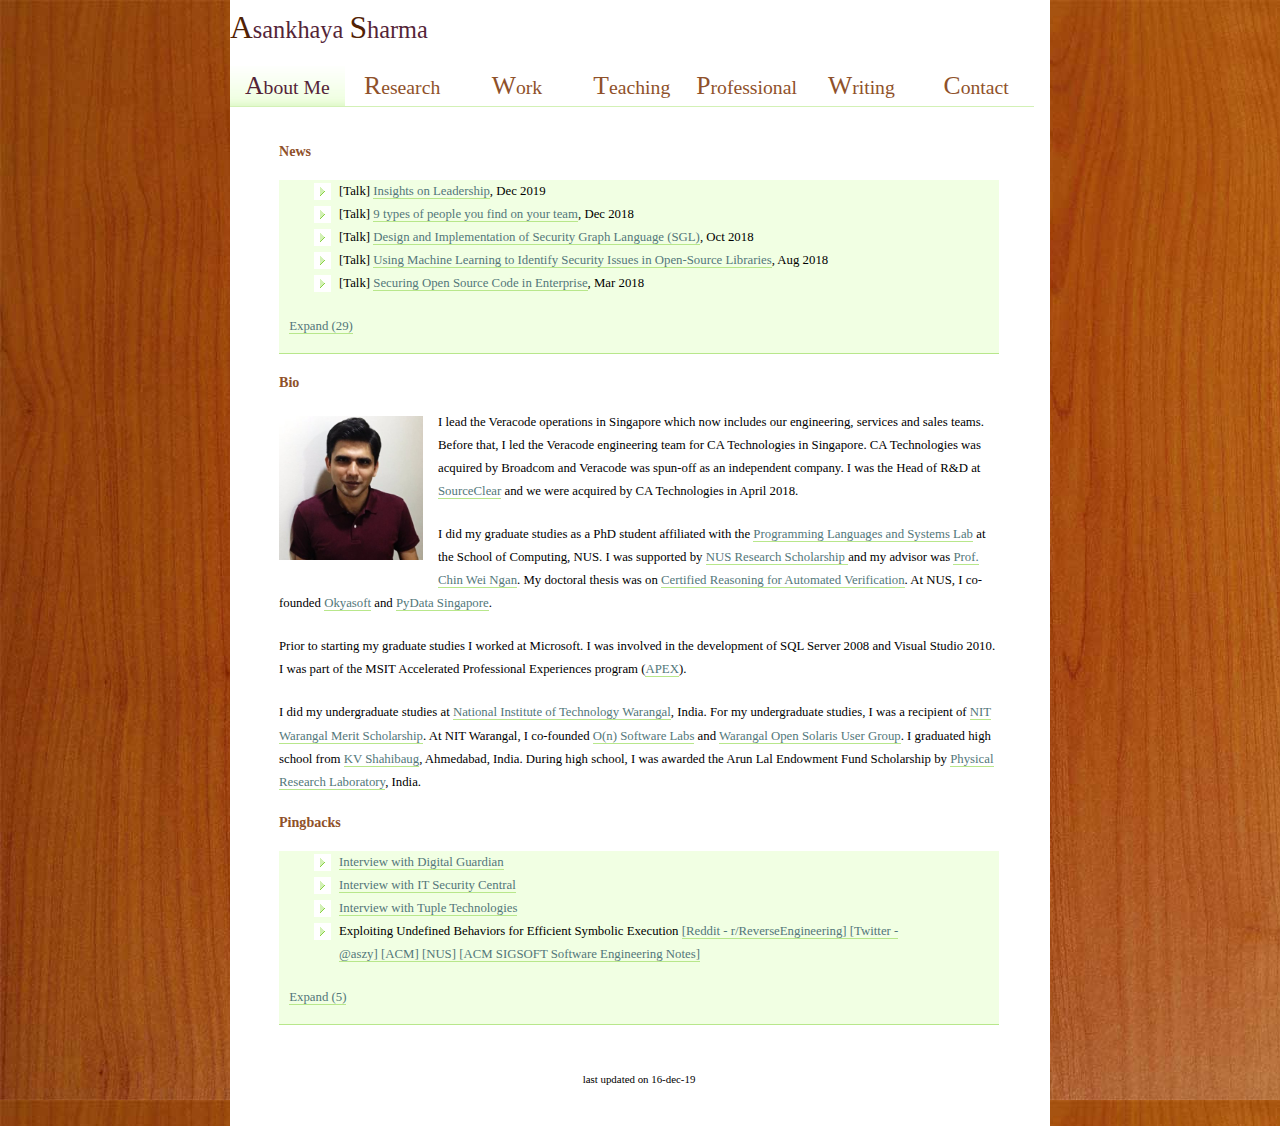
<file: index.html>
<!DOCTYPE html PUBLIC "-//W3C//DTD XHTML 1.0 Strict//EN" "http://www.w3.org/TR/xhtml1/DTD/xhtml1-strict.dtd">
<html xmlns="http://www.w3.org/1999/xhtml" xml:lang="en" lang="en">
<head>
<title>Asankhaya Sharma</title>
<meta http-equiv="content-type" content="application/xhtml+xml; charset=UTF-8" />
<link rel="stylesheet" type="text/css" href="css/html.css" media="screen, projection, tv " />
<link rel="stylesheet" type="text/css" href="css/layout.css" media="screen, projection, tv" />
<link rel="stylesheet" type="text/css" href="css/print.css" media="print" />
<script>
  (function(i,s,o,g,r,a,m){i['GoogleAnalyticsObject']=r;i[r]=i[r]||function(){
  (i[r].q=i[r].q||[]).push(arguments)},i[r].l=1*new Date();a=s.createElement(o),
  m=s.getElementsByTagName(o)[0];a.async=1;a.src=g;m.parentNode.insertBefore(a,m)
  })(window,document,'script','//www.google-analytics.com/analytics.js','ga');

  ga('create', 'UA-51929846-3', 'asankhaya.github.io');
  ga('require', 'displayfeatures');
  ga('send', 'pageview');

</script>
<script type="text/javascript" src="//ajax.googleapis.com/ajax/libs/jquery/3.4.1/jquery.min.js"></script>
<script type="text/javascript" src="js/hideMaxListItem-min.js"></script>
<script type="text/javascript">
	// Run function on both ULs and OLs
	$(document).ready(function() {  
		$('#content ul.first').hideMaxListItems({ 'max':5, 'speed':500, 'moreText':'Expand ([COUNT])', 'lessText': 'Collapse'});
		$('#content ul.Pingbacks').hideMaxListItems({ 'max':4, 'speed':500, 'moreText':'Expand ([COUNT])', 'lessText': 'Collapse'});
	});  
</script>

</head>
<body>

<!-- #wrapper: centers the content and sets the width -->
<div id="wrapper">
  <!-- #content: applies the white, dropshadow background -->
  <div id="content">
    <!-- #header: holds site title and subtitle -->
    <div id="header">
      <h1><span class="big darkBrown">A</span>sankhaya <span class="big darkBrown">S</span>harma</h1>
      <!--
      <h2><span class="highlight"><a href="http://www.comp.nus.edu.sg" target="_blank">Department of Computer Science</a>, <a href="http://www.nus.edu.sg" target="_blank">National University of Singapore</a></span></h2>
      -->
    </div>
    <!-- #menu: topbar menu of the site.  Use the helper classes .two, .three, .four and .five to set
                the widths for 2, 3, 4 and 5 item menus. -->
    <ul id="menu" class="seven">
	  <li><a href="index.html" class="here"><span class="big">A</span>bout Me</a></li>
      <li><a href="research.html"><span class="big">R</span>esearch</a></li>
      <li><a href="work.html"><span class="big">W</span>ork</a></li>
      <li><a href="teaching.html"><span class="big">T</span>eaching</a></li>
      <li><a href="professional.html"><span class="big">P</span>rofessional</a></li>
	  <li><a href="writing.html"><span class="big">W</span>riting</a></li>
	  <li><a href="contact.html"><span class="big">C</span>ontact</a></li>
    </ul>
    <!-- #page: holds all page content, as well as footer -->
    <div id="page">
	  <h3>News</h3>
	  <blockquote>
	  <ul class="first">
	  <li>[Talk] <a href="professional.html#LeadershipWorkshop">Insights on Leadership</a>, Dec 2019</li>	
	  <li>[Talk] <a href="professional.html#TF2">9 types of people you find on your team</a>, Dec 2018</li>	  
	  <li>[Talk] <a href="professional.html#SGL">Design and Implementation of Security Graph Language (SGL)</a>, Oct 2018</li>	  
          <li>[Talk] <a href="professional.html#HITB">Using Machine Learning to Identify Security Issues in Open-Source Libraries</a>, Aug 2018</li>	  
          <li>[Talk] <a href="professional.html#SCATalk">Securing Open Source Code in Enterprise</a>, Mar 2018</li>
	  <li>[Article] <a href="writing.html#ReasonML">Reason with OCaml</a>, Feb 2018</li>
	  <li>[Article] <a href="writing.html#MPT">Build a Portfolio of Cryptocurrencies using Modern Portfolio Theory</a>, Dec 2017</li>
	  <li>[Talk] <a href="professional.html#ConnectDots">Connecting the dots: Machine Learning for Vulnerability Discovery</a>, Feb 2017</li>
	  <li>[Talk] <a href="professional.html#Ransomware">Ransomware in Web Apps</a>, Dec 2016</li>		  
          <li>[Talk] <a href="professional.html#SecureSoft">Secure Software Development</a>, Mar 2016</li>
	  <li>[Talk] <a href="professional.html#DevSec">Developer-focused Software Security</a>, Feb 2016</li>
	  <li>[Paper] <a href="research.html#HIPComp">Specifying Compatible Sharing in Data Structures</a>, ICFEM 2015</li>	
	  <li>[Paper] <a href="research.html#CRwI">Certified Reasoning with Infinity</a>, FM 2015</li>
	  <li>[Award] <a href="research.html#ACMTop10">ACM SIGSOFT Top 10 Downloaded Articles</a>, Jan 2015</li>	  
	  <li>[Talk] <a href="professional.html#PyDataSG">Visualizing Symbolic Execution with Bokeh</a>, Jan 2015</li>
          <li>[Course] <a href="teaching.html#SEProject">Software Engineering Project I/II</a>, Fall 2014</li>
	  <li>[Award] <a href="research.html#ACMSRC">Bronze Medal at ACM Student Research Competition</a>, ICSE 2014</li>
	  <li>[Article] <a href="writing.html#Immutable">6 Benefits of Programming with Immutable Objects in Java</a>, 2014</li>
	  <li>[Article] <a href="writing.html#IDE">How do developers choose their IDE?</a>, 2014</li>
	  <li>[Grant] <a href="research.html#AzureGrant">Virtual Appliance for Software Verification Research</a>, Microsoft Research 2014</li>
          <li>[Paper] <a href="research.html#SLEEKDSL">Verified Subtyping with Traits and Mixins</a>, FSFMA 2014</li>
	  <li>[Course] <a href="teaching.html#HIPSLEEK">Automated Verification with HIP and SLEEK</a>, 2014</li>
	  <li>[Article] <a href="writing.html#TechnologyStack">How to choose the right Technology Stack for your Startup</a>, 2014</li>
	  <li>[Talk] <a href="professional.html#DSO">HIP/SLEEK : An Automated Verification and Specification Inference System</a>, 
	  DSO National Laboratories, 28 March, 2014</li>	 
	  <li>[Paper] <a href="research.html#EUB">Exploiting Undefined Behaviors for Efficient Symbolic Execution</a>, ICSE (ACM-SRC) 2014</li>  
	  <li>[Event] <a href="work.html#3DS"> 3 Day Startup Singapore</a>, 11 to 13 April, 2014</li>
	  <li>[Course] <a href="teaching.html#ProgrammingLanguageImplementation">Programming Language Implementation</a>, Spring 2014</li>
	  <li>[Poem] <a href="writing.html#LifeinDeath">Life in Death</a>, 2013</li>
	  <li>[Paper] <a href="research.html#HIPimm">HIPimm: Verifying Granular Immutability Guarantees</a>, PEPM 2014</li>	 
	  <li>[Paper] <a href="research.html#ARefinementCalculusforPromela">A Refinement Calculus for Promela</a>, ICECCS 2013</li>
	  <li>[Course] <a href="teaching.html#ProgrammingLanguageConcepts">Programming Language Concepts</a>, Fall 2013</li>
	  <li>[Article] <a href="writing.html#AirPollutioninNewDelhi">Air Pollution in New Delhi</a>, 2013</li>
	  <li>[Paper] <a href="research.html#ErrorCalculus">Towards Complete Specifications with an Error Calculus</a>, NFM 2013</li>
	  <li>[Poem] <a href="writing.html#demons">Sometimes I wrestle with my demons Sometimes we just snuggle</a>, 2013</li>
	  </ul>
	  </blockquote>
	  <h3>Bio</h3>
      <p><img src="img/photos/pic3.jpg" alt="Asankhaya Sharma" class="floatLeft" width="20%"/>
	      	I lead the Veracode operations in Singapore which now includes our engineering, services and sales teams. 
      	        Before that, I led the Veracode engineering team for CA Technologies in Singapore. CA Technologies was acquired by Broadcom and Veracode was spun-off as an independent company.
	        I was the Head of R&D at <a href="https://www.sourceclear.com" target="_blank">SourceClear</a> and we were acquired
	        by CA Technologies in April 2018.
	        
	    </p>
	    <p>
		I did my graduate studies as a PhD student affiliated with
		the <a href="http://www.comp.nus.edu.sg/labs/proglang/" target="_blank">
		Programming Languages and Systems Lab</a> at the School of Computing, NUS.
		I was supported by <a href="http://www.nus.edu.sg/admissions/graduate-studies/scholarships-nrs2.php" target="_blank">
		NUS Research Scholarship </a>
		and my advisor was <a href="http://www.comp.nus.edu.sg/~chinwn/" target="_blank">Prof. Chin Wei Ngan</a>.
		My doctoral thesis was on <a href="research.html#CRAV">Certified Reasoning for Automated Verification</a>.
		At NUS, I co-founded <a href="http://okyasoft.com" target="_blank">Okyasoft</a> and 
		<a href="https://twitter.com/pydatasg" target="_blank">PyData Singapore</a>.
	  </p>
	  <p>
	  Prior to starting my graduate studies I worked at Microsoft. I was involved in
	  the development of SQL Server 2008 and Visual Studio 2010. I was part of the
	  MSIT Accelerated Professional Experiences program (<a href="http://blogs.msdn.com/b/apex/about.aspx"
	  target="_blank">APEX</a>).
	  </p>
	  <p>
	  I did my undergraduate studies at <a href="http://www.nitw.ac.in/" target="_blank">
	  National Institute of Technology Warangal</a>, India. For my undergraduate studies, I was a recipient of
	  <a href="http://www.nitw.ac.in/nitw/index.php/academics/scholarship" target="_blank">
	  NIT Warangal Merit Scholarship</a>. At NIT Warangal, I 
	  co-founded <a href="https://sites.google.com/site/onsoftlabs/" target="_blank"> O(n) Software Labs</a>
	  and <a href="https://groups.google.com/forum/?fromgroups&hl=en#!forum/opensolarisindia" target="_blank">
	  Warangal Open Solaris User Group</a>.
	I graduated high school from <a href="http://www.kvshahibaug.org" target="_blank">
	KV Shahibaug</a>, Ahmedabad, India. During high school, I was awarded the Arun Lal Endowment Fund Scholarship by
	<a href="http://www.prl.res.in/" target="_blank">Physical Research Laboratory</a>, India.
	</p>
	<h3>Pingbacks</h3>
	  <blockquote>
	  <ul class="Pingbacks"> 
	 <li>
	  	<a href="https://digitalguardian.com/blog/infosec-experts-top-3-free-security-tools" target="_blank">
	  	Interview with Digital Guardian
	  	</a>
	  </li>	
 	  <li>
	  	<a href="https://itsecuritycentral.teramind.co/2017/10/25/cyber-security-in-5-years-the-top-experts-speak/" target="_blank">
	  	Interview with IT Security Central
	  	</a>
	  </li>		  
	  <li>
	  	<a href="https://tupletech.wordpress.com/2016/07/27/talk-big-with-tuple/" target="_blank">
	  	Interview with Tuple Technologies
	  	</a>
	  </li>
	  <li>Exploiting Undefined Behaviors for Efficient Symbolic Execution
	  	<a href="http://www.reddit.com/r/ReverseEngineering/comments/2nteph/exploiting_undefined_behaviors_for_efficient/" target="_blank">
	  		[Reddit - r/ReverseEngineering]
	  	</a>
	  	<a href="https://twitter.com/aszy/status/477018927151988736" target="_blank">
	  		[Twitter - @aszy]
	  	</a>
	  	<a href="http://src.acm.org/winners.html" target="_blank">
	  		[ACM]
	  	</a>
	  	<a href="https://web.archive.org/web/20160112091737/http://www.comp.nus.edu.sg/news/2014ACMSRC.html" target="_blank">
	  		[NUS]
	  	</a>
	  	<a href="http://portalparts.acm.org/2700000/2693208/fm/frontmatter.pdf" target="_blank">
	  		[ACM SIGSOFT Software Engineering Notes]
	  	</a>
	  </li>
	  <li>Science Virtual Machines for Research
          <a href="http://web.archive.org/web/20140703222818/http://research.microsoft.com/en-us/projects/azure/projects.aspx#VM" target="_blank">
	   [Microsoft Research]</a>
	  <a href="http://blogs.msdn.com/b/azure_4_research/archive/2014/05/08/announcing-47-new-azure-research-awards.aspx" target="_blank">
	   [Microsoft Azure for Research Blog]</a></li>
	  <li>Cardiac Pacemaker Model
	  <a href="http://www.albertolluch.com/research/promelamodels" target="_blank">
	   [Promela Database - Alberto Lluch]</a></li>
	  <li>An Empirical Study of Path Feasibility Queries
	  <a href="http://www.reddit.com/r/ReverseEngineering/comments/1pvtq5/an_empirical_study_of_path_feasibility_queries/" target="_blank">
	  [Reddit - r/ReverseEngineering]</a></li>
	  <li>Building Extensible Parsers With Camlp4<a href="http://www.reddit.com/r/ocaml/comments/1gx71p/building_extensible_parsers_with_camlp4/" target="_blank">	
	  [Reddit - r/ocaml]</a></li>
	  <li>PRISM: Platform for Remote Sensing using Smartphones<a href="http://blog.sina.com.cn/s/blog_6d9744cf0100mdik.html" target="_blank">
	  [Blog - Andy's Notebook]</a></li>
	  </ul>
	  </blockquote>
	<!-- .footer: the site footer text, links and whatever else -->
      <p class="footer"> last updated on 16-dec-19
	  </p>
    </div>
  </div>
</div>
</body>
</html>
</file>
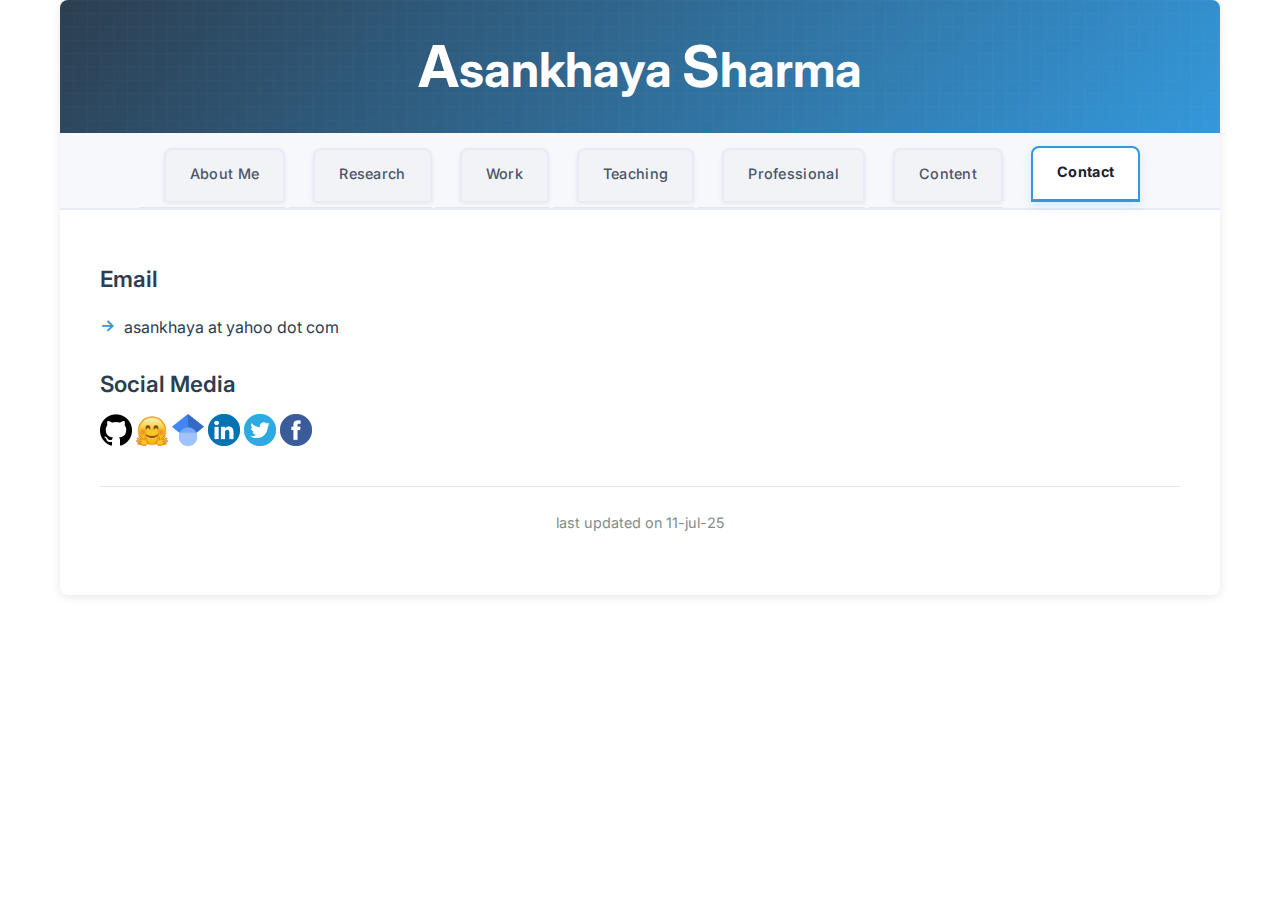
<file: contact.html>
<!DOCTYPE html>
<html lang="en">
<head>
<meta charset="UTF-8">
<meta name="viewport" content="width=device-width, initial-scale=1.0">
<title>Asankhaya Sharma</title>
<link rel="preconnect" href="https://fonts.googleapis.com">
<link rel="preconnect" href="https://fonts.gstatic.com" crossorigin>
<link href="https://fonts.googleapis.com/css2?family=Inter:wght@300;400;500;600;700&display=swap" rel="stylesheet">
<link rel="stylesheet" type="text/css" href="css/modern.css" media="screen" />
<link rel="stylesheet" type="text/css" href="css/print.css" media="print" />
<script>
  (function(i,s,o,g,r,a,m){i['GoogleAnalyticsObject']=r;i[r]=i[r]||function(){
  (i[r].q=i[r].q||[]).push(arguments)},i[r].l=1*new Date();a=s.createElement(o),
  m=s.getElementsByTagName(o)[0];a.async=1;a.src=g;m.parentNode.insertBefore(a,m)
  })(window,document,'script','https://www.google-analytics.com/analytics.js','ga');

  ga('create', 'UA-51929846-3', 'asankhaya.github.io');
  ga('require', 'displayfeatures');  
  ga('send', 'pageview');

</script>
</head>
<body>
<!-- #wrapper: centers the content and sets the width -->
<div id="wrapper">
  <!-- #content: applies the white, dropshadow background -->
  <div id="content">
    <!-- #header: holds site title and subtitle -->
    <div id="header">
      <h1><span class="big darkBrown">A</span>sankhaya <span class="big darkBrown">S</span>harma</h1>
      <!--
      <h2><span class="highlight"><a href="http://www.comp.nus.edu.sg" target="_blank">Department of Computer Science</a>, <a href="http://www.nus.edu.sg" target="_blank">National University of Singapore</a></span></h2>
      -->
    </div>
    <!-- #menu: topbar menu of the site.  Use the helper classes .two, .three, .four and .five to set
                the widths for 2, 3, 4 and 5 item menus. -->
    <ul id="menu" class="seven">
	  <li><a href="index.html">About Me</a></li>
      <li><a href="research.html">Research</a></li>
      <li><a href="work.html">Work</a></li>
      <li><a href="teaching.html">Teaching</a></li>
      <li><a href="professional.html">Professional</a></li>
      <li><a href="content.html">Content</a></li>
	  <li><a href="contact.html" class="here">Contact</a></li>
    </ul>
    <!-- #page: holds all page content, as well as footer -->
    <main id="page">
	<h3>Email</h3>
	<ul>
	<li>asankhaya at yahoo dot com</li> 
	</ul>
  <!--
	<h3>Snail Mail</h3>
	<ul><li>#02-14, COM2, Computing 1, 13 Computing Drive, Singapore - 117417</li></ul>
  -->
	<h3>Social Media</h3>
	<p>
	<a href="https://github.com/codelion" target="_blank"><img src="img/github-logo.png" width="32px" height="32px" /></a>
	<a href="https://huggingface.co/codelion" target="_blank"><img src="img/huggingface.jpg" width="32px" height="32px" /></a>
	<a href="https://scholar.google.com/citations?user=FnD5B1QAAAAJ" target="_blank"><img src="img/googlescholar.png" width="32px" height="32px" /></a>
        <a href="https://www.linkedin.com/in/asankhaya/" target="_blank"><img src="img/linkedin.png" width="32px" height="32px" /></a>
	<a href="https://twitter.com/asankhaya" target="_blank"><img src="img/twitter.png" width="32px" height="32px" /></a>
	<a href="http://fb.me/asankhaya" target="_blank"><img src="img/facebook500.png" width="32px" height="32px" /></a>
	<!--
	<a href="https://plus.google.com/101666561039983628669" target="_blank"><img src="img/googleplus.png" width="32px" height="32px" /></a>
	-->
	</p>
	<!-- .footer: the site footer text, links and whatever else -->
      <footer>
        <p class="footer">last updated on 11-jul-25</p>
      </footer>
    </main>
  </div>
</div>
</body>
</html>
</file>
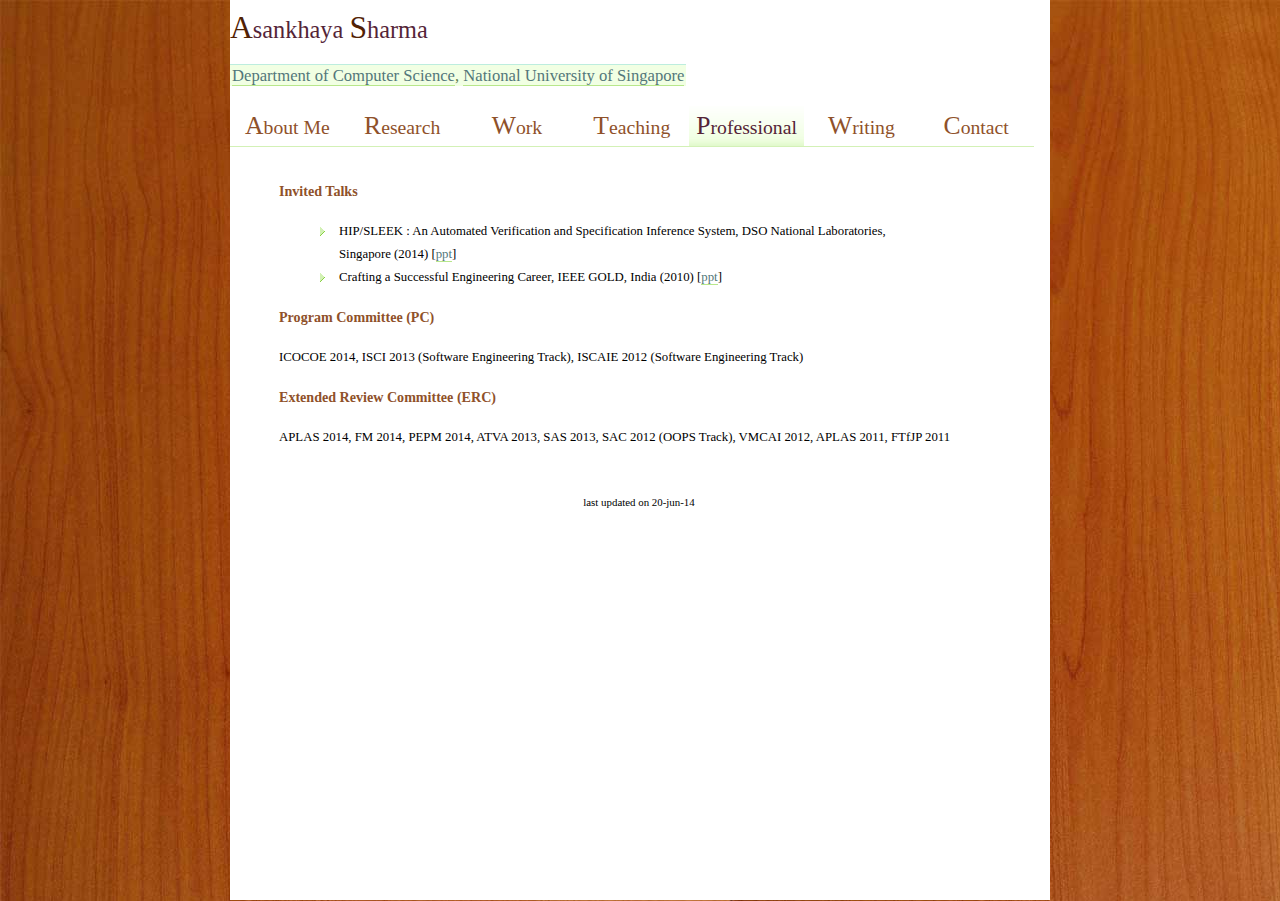
<file: professional.html>
<!DOCTYPE html PUBLIC "-//W3C//DTD XHTML 1.0 Strict//EN" "http://www.w3.org/TR/xhtml1/DTD/xhtml1-strict.dtd">
<html xmlns="http://www.w3.org/1999/xhtml" xml:lang="en" lang="en">
<head>
<title>Asankhaya Sharma</title>
<meta http-equiv="content-type" content="application/xhtml+xml; charset=UTF-8" />
<link rel="stylesheet" type="text/css" href="css/html.css" media="screen, projection, tv " />
<link rel="stylesheet" type="text/css" href="css/layout.css" media="screen, projection, tv" />
<link rel="stylesheet" type="text/css" href="css/print.css" media="print" />
<script>
  (function(i,s,o,g,r,a,m){i['GoogleAnalyticsObject']=r;i[r]=i[r]||function(){
  (i[r].q=i[r].q||[]).push(arguments)},i[r].l=1*new Date();a=s.createElement(o),
  m=s.getElementsByTagName(o)[0];a.async=1;a.src=g;m.parentNode.insertBefore(a,m)
  })(window,document,'script','//www.google-analytics.com/analytics.js','ga');

  ga('create', 'UA-51929846-3', 'asankhaya.github.io');
  ga('require', 'displayfeatures');  
  ga('send', 'pageview');

</script>
</head>
<body>
<!-- #wrapper: centers the content and sets the width -->
<div id="wrapper">
  <!-- #content: applies the white, dropshadow background -->
  <div id="content">
    <!-- #header: holds site title and subtitle -->
    <div id="header">
      <h1><span class="big darkBrown">A</span>sankhaya <span class="big darkBrown">S</span>harma</h1>
      <h2><span class="highlight"><a href="http://www.comp.nus.edu.sg" target="_blank">Department of Computer Science</a>, <a href="http://www.nus.edu.sg" target="_blank">National University of Singapore</a></span></h2>
    </div>
    <!-- #menu: topbar menu of the site.  Use the helper classes .two, .three, .four and .five to set
                the widths for 2, 3, 4 and 5 item menus. -->
    <ul id="menu" class="seven">
	  <li><a href="index.html"><span class="big">A</span>bout Me</a></li>
      <li><a href="research.html"><span class="big">R</span>esearch</a></li>
      <li><a href="work.html"><span class="big">W</span>ork</a></li>
      <li><a href="teaching.html"><span class="big">T</span>eaching</a></li>
      <li><a href="professional.html" class="here"><span class="big">P</span>rofessional</a></li>
	  <li><a href="writing.html"><span class="big">W</span>riting</a></li>
	  <li><a href="contact.html"><span class="big">C</span>ontact</a></li>
    </ul>
    <!-- #page: holds all page content, as well as footer -->
    <div id="page">
    <h3>Invited Talks</h3>
	<ul>
	<li>
		HIP/SLEEK : An Automated Verification and Specification Inference System, DSO National Laboratories, Singapore (2014)
		[<a href="ppt/HIPSLEEK.ppt" name="DSO">ppt</a>]
	</li>
	<li>
		Crafting a Successful Engineering Career, IEEE GOLD, India (2010)
		[<a href="ppt/CraftingaSuccessfulEngineeringCareer.ppt">ppt</a>]
	</li>
	</ul>
	<h3>Program Committee (PC)</h3>
	<p>
	ICOCOE 2014, ISCI 2013 (Software Engineering Track), ISCAIE 2012 (Software Engineering Track)
	</p>
	<h3>Extended Review Committee (ERC)</h3>
	<p>
	APLAS 2014, FM 2014, PEPM 2014, ATVA 2013, SAS 2013, SAC 2012 (OOPS Track), VMCAI 2012, APLAS 2011, FTfJP 2011
	</p>
	<!-- .footer: the site footer text, links and whatever else -->
      <p class="footer"> last updated on 20-jun-14
	  </p>
    </div>
  </div>
</div>
</body>
</html>
</file>
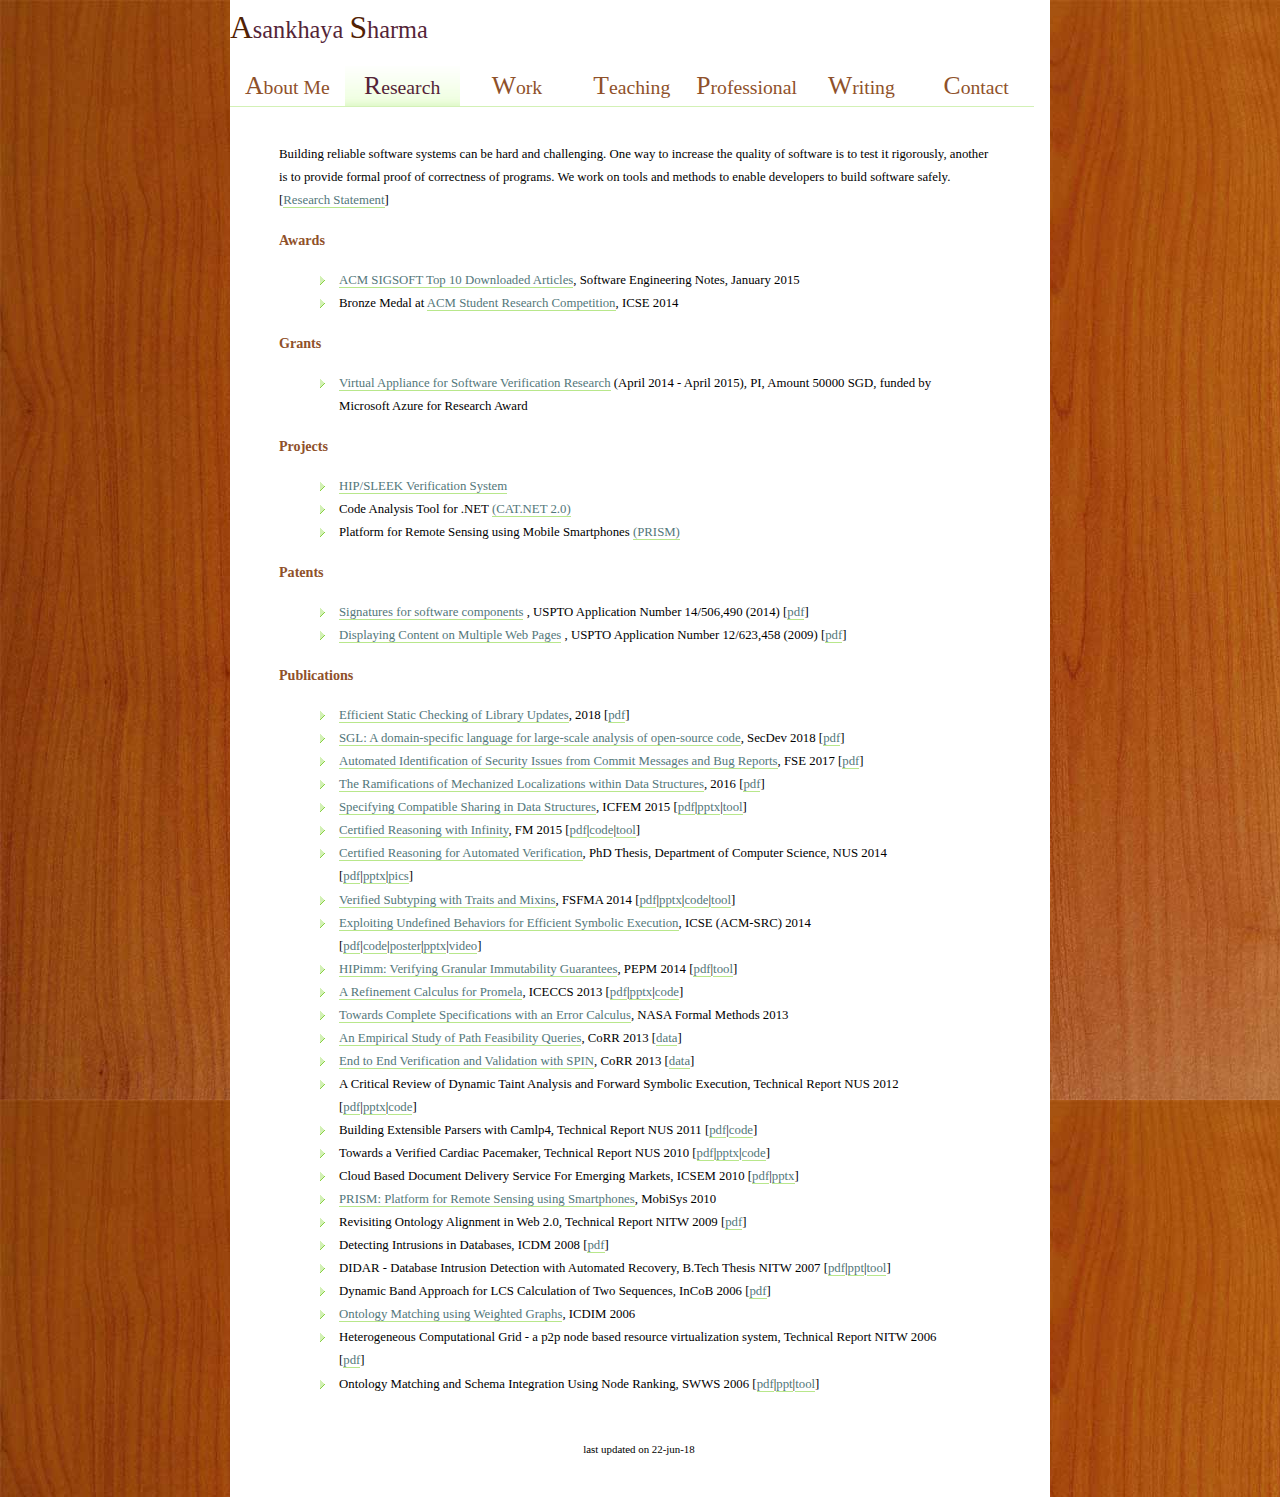
<file: research.html>
<!DOCTYPE html PUBLIC "-//W3C//DTD XHTML 1.0 Strict//EN" "http://www.w3.org/TR/xhtml1/DTD/xhtml1-strict.dtd">
<html xmlns="http://www.w3.org/1999/xhtml" xml:lang="en" lang="en">
<head>
<title>Asankhaya Sharma</title>
<meta http-equiv="content-type" content="application/xhtml+xml; charset=UTF-8" />
<link rel="stylesheet" type="text/css" href="css/html.css" media="screen, projection, tv " />
<link rel="stylesheet" type="text/css" href="css/layout.css" media="screen, projection, tv" />
<link rel="stylesheet" type="text/css" href="css/print.css" media="print" />
<script>
  (function(i,s,o,g,r,a,m){i['GoogleAnalyticsObject']=r;i[r]=i[r]||function(){
  (i[r].q=i[r].q||[]).push(arguments)},i[r].l=1*new Date();a=s.createElement(o),
  m=s.getElementsByTagName(o)[0];a.async=1;a.src=g;m.parentNode.insertBefore(a,m)
  })(window,document,'script','//www.google-analytics.com/analytics.js','ga');

  ga('create', 'UA-51929846-3', 'asankhaya.github.io');
  ga('require', 'displayfeatures');  
  ga('send', 'pageview');

</script>
</head>
<body>
<!-- #wrapper: centers the content and sets the width -->
<div id="wrapper">
  <!-- #content: applies the white, dropshadow background -->
  <div id="content">
    <!-- #header: holds site title and subtitle -->
    <div id="header">
      <h1><span class="big darkBrown">A</span>sankhaya <span class="big darkBrown">S</span>harma</h1>
      <!--
      <h2><span class="highlight"><a href="http://www.comp.nus.edu.sg" target="_blank">Department of Computer Science</a>, <a href="http://www.nus.edu.sg" target="_blank">National University of Singapore</a></span></h2>
      -->
    </div>
    <!-- #menu: topbar menu of the site.  Use the helper classes .two, .three, .four and .five to set
                the widths for 2, 3, 4 and 5 item menus. -->
    <ul id="menu" class="seven">
	  <li><a href="index.html"><span class="big">A</span>bout Me</a></li>
      <li><a href="research.html" class="here"><span class="big">R</span>esearch</a></li>
      <li><a href="work.html"><span class="big">W</span>ork</a></li>
      <li><a href="teaching.html"><span class="big">T</span>eaching</a></li>
      <li><a href="professional.html"><span class="big">P</span>rofessional</a></li>
	  <li><a href="writing.html"><span class="big">W</span>riting</a></li>
	  <li><a href="contact.html"><span class="big">C</span>ontact</a></li>
    </ul>
    <!-- #page: holds all page content, as well as footer -->
    <div id="page">
      <p>
	  Building reliable software systems can be hard and challenging. One way to increase
	  the quality of software is to test it rigorously, another is to provide formal proof
	  of correctness of programs. We work on tools and methods to enable developers to build software safely.
	  [<a href="pdf/Research-Statement.pdf">Research Statement</a>]
	  </p>
	<h3>Awards</h3>
	<ul>
	<li><a href="http://portalparts.acm.org/2700000/2693208/fm/frontmatter.pdf" target="_blank" name="ACMTop10">ACM SIGSOFT Top 10 Downloaded Articles</a>, Software Engineering Notes, January 2015</li>
        <li>Bronze Medal at <a href="http://src.acm.org/" target="_blank" name="ACMSRC">ACM Student Research Competition</a>, ICSE 2014</li>
        </ul>
	  <h3>Grants</h3>
	  <ul>
        <li><a href="http://blogs.msdn.com/b/azure_4_research/archive/2014/05/08/announcing-47-new-azure-research-awards.aspx" target="_blank" name="AzureGrant">Virtual Appliance for Software Verification Research</a> (April 2014 - April 2015), PI, Amount 50000 SGD, funded by Microsoft Azure for Research Award</li>
      </ul>
	  <h3>Projects</h3>
	  <ul>
        <li><a href="http://loris-5.d2.comp.nus.edu.sg/~project/hip/index.html" target="_blank">
		HIP/SLEEK Verification System</a></li>
        <li>Code Analysis Tool for .NET <a href="http://channel9.msdn.com/Blogs/Jossie/Using-the-Code-Analysis-Tool-CATNET-20-to-Identify-Security-Vulnerabilities" target="_blank">
		(CAT.NET 2.0)</a></li>
		<li>Platform for Remote Sensing using Mobile Smartphones
		<a href="http://research.microsoft.com/apps/pubs/default.aspx?id=131575" target="_blank">(PRISM)</a></li>
		<!--<li>Database Intrusion Detection with Automated Recovery
		<a href="http://download.cnet.com/DIDAR-Demo/3000-2653_4-10690257.html" target="_blank">(DIDAR)</a></li>-->
      </ul>
	  <h3>Patents</h3>
	  <ul>
	  <li><a href="https://www.google.com.sg/patents/US20160098563" target="_blank">Signatures for software components</a>
		  , USPTO Application Number 14/506,490 (2014) [<a href="pdf/US20160098563A1.pdf">pdf</a>]</li>
		  
	  <li><a href="http://www.google.com/patents/US20110126113" target="_blank">Displaying Content on Multiple Web Pages</a>
	  , USPTO Application Number 12/623,458 (2009) [<a href="pdf/US20110126113.pdf">pdf</a>] </li>
	  </ul>
	  <h3>Publications</h3>
	  <ul>
		<li>
	  	<a href="" target="_blank" name"UpdateAdvisor">
	  	Efficient Static Checking of Library Updates</a>, 2018
	  	[<a href="pdf/efficient-static-checking-of-library-updates.pdf">pdf</a>]
	  	</li>
		<li>
	  	<a href="" target="_blank" name"SGL">
	  	SGL: A domain-specific language for large-scale analysis of open-source code</a>, SecDev 2018
	  	[<a href="pdf/Security-Graph-Language.pdf">pdf</a>]
	  	</li>
		<li>
	  	<a href="http://dl.acm.org/citation.cfm?id=3117771" target="_blank" name"AutoIdentification">
	  	Automated Identification of Security Issues from Commit Messages and Bug Reports</a>, FSE 2017
	  	[<a href="pdf/automated-identification-of-security-issues-from-commit-messages-and-bug-reports.pdf">pdf</a>]
	  	</li>
	  	<li>
	  	<a href="" target="_blank" name"CeritifiedRamifications">
	  	The Ramifications of Mechanized Localizations within Data Structures</a>, 2016
	  	[<a href="pdf/Ramifications of Mechanized Localizations.pdf">pdf</a>]
	  	</li>
	  	<li>
		<a href="http://dx.doi.org/10.1007/978-3-319-25423-4_23" target="_blank" name="HIPComp">Specifying Compatible Sharing in Data Structures</a>, ICFEM 2015
		[<a href="pdf/Specifying-Compatible-Sharing-in-Data-Structures.pdf">pdf</a>|<a href="ppt/Specifying-Compatible-Sharing-in-Data-Structures.pptx">pptx</a>|<a href="http://loris-5.d2.comp.nus.edu.sg/~project/HIPComp/" target="_blank">tool</a>]
		</li>
	  	<li>
		<a href="http://dx.doi.org/10.1007/978-3-319-19249-9_31" target="_blank" name="CRwI">Certified Reasoning with Infinity</a>, FM 2015
		[<a href="pdf/Certified_Reasoning_with_Infinity.pdf">pdf</a>|<a href="http://loris-5.d2.comp.nus.edu.sg/~project/SLPAInf/coq/inf-coq.tar.gz" target="_blank">code</a>|<a href="http://loris-5.d2.comp.nus.edu.sg/~project/SLPAInf/" target="_blank">tool</a>]
		</li>
	    	<li>
		<a href="http://scholarbank.nus.edu.sg/handle/10635/119821" target="_blank" name="CRAV">Certified Reasoning for Automated Verification</a>, PhD Thesis, Department of Computer Science, NUS 2014
		[<a href="pdf/Certified_Reasoning_for_Automated_Verification.pdf">pdf</a>|<a href="ppt/Certified_Reasoning_for_Automated_Verification.pptx">pptx</a>|<a href="https://goo.gl/photos/zbDKrTLYgj75bMEo6" target="_blank">pics</a>]
		</li>
	   	<li>
		<a href="http://dx.doi.org/10.4204/EPTCS.156.8" target="_blank" name="SLEEKDSL">Verified Subtyping with Traits and Mixins</a>, FSFMA 2014
		[<a href="pdf/Verified_Subtyping_with_Traits_and_Mixins.pdf">pdf</a>|<a href="ppt/Verified_Subtyping_with_Traits_and_Mixins.pptx">pptx</a>|<a href="http://loris-5.d2.comp.nus.edu.sg/~project/SLEEKDSL/SLEEKDSL.tar.gz" target="_blank">code</a>|<a href="http://loris-5.d2.comp.nus.edu.sg/~project/SLEEKDSL/" target="_blank">tool</a>]
		</li>
	  	<li>
		<a href="http://doi.acm.org/10.1145/2591062.2594450" target="_blank" name="EUB">Exploiting Undefined Behaviors for Efficient Symbolic Execution</a>, ICSE (ACM-SRC) 2014
		[<a href="pdf/Exploiting_Undefined_Behaviors_for_Efficient_Symbolic_Execution.pdf">pdf</a>|<a href="https://github.com/codelion/pa.llvm/tree/master/CVA" target="_blank">code</a>|<a href="pdf/Poster.pdf">poster</a>|<a href="ppt/EfficientSymbolicExecution.pptx">pptx</a>|<a href="https://www.youtube.com/watch?v=kTjE0YaNJfE" target="_blank">video</a>]
		</li>
	  	<li>
		<a href="http://doi.acm.org/10.1145/2543728.2543743" target="_blank" name="HIPimm">HIPimm: Verifying Granular Immutability Guarantees</a>, PEPM 2014
		[<a href="pdf/HIPimm.pdf">pdf</a>|<a href="http://loris-7.ddns.comp.nus.edu.sg/~project/HIPimm/" target="_blank">tool</a>]
		</li>
	  	<li>
		<a href="http://dx.doi.org/10.1109/ICECCS.2013.20" target="_blank" name="ARefinementCalculusforPromela">A Refinement Calculus for Promela</a>, ICECCS 2013
		[<a href="pdf/A_Refinement_Calculus_for_Promela.pdf">pdf</a>|<a href="ppt/A_Refinement_Calculus_for_Promela.pptx">pptx</a>|<a href="https://github.com/codelion/SpinR" target="_blank">code</a>]
		</li>
	  	<li>
		<a href="http://dx.doi.org/10.1007/978-3-642-38088-4_20" name="ErrorCalculus" target="_blank">Towards Complete Specifications with an Error Calculus</a>, NASA Formal Methods 2013 
		</li>
		<li>
		<a href="http://arxiv.org/abs/1302.4798" name="An_Empirical_Study_of_Path_Feasibility_Queries" target="_blank">An Empirical Study of Path Feasibility Queries</a>, CoRR 2013
		[<a href="https://github.com/codelion/pathgrind/tree/master/testcase" target="_blank">data</a>]		
		</li>
		<li>
		<a href="http://arxiv.org/abs/1302.4796" name="End_to_End_Verification_and_Validation_with_SPIN" target="_blank">End to End Verification and Validation with SPIN</a>, CoRR 2013 
		[<a href="https://github.com/codelion/SpinR/tree/master/testcases" target="_blank">data</a>]		
		</li>
		<li>
		A Critical Review of Dynamic Taint Analysis and Forward Symbolic Execution, Technical Report NUS 2012
		[<a href="pdf/ACriticalReviewofDynamicTaintAnalysisandForwardSymbolicExecution.pdf">pdf</a>|<a href="ppt/taintreview.pptx">pptx</a>|<a href="https://github.com/codelion/pathgrind" target="_blank">code</a>]
		</li>
		<li>
		Building Extensible Parsers with Camlp4, Technical Report NUS 2011
		[<a href="pdf/BuildingExtensibleParserswithCamlp4.pdf">pdf</a>|<a href="https://bitbucket.org/asankhaya/higher-order-spec-parser" target="_blank">code</a>]
		</li>
		<li>
		Towards a Verified Cardiac Pacemaker, Technical Report NUS 2010
		[<a href="pdf/Towards_Verified_Cardiac_Pacemaker.pdf">pdf</a>|<a href="ppt/TowardsaVerifiedCardiacPacemaker.pptx">pptx</a>|<a href="https://github.com/codelion/SpinR/tree/master/verified_pacemaker" target="_blank">code</a>]
		</li>
		<li>
		Cloud Based Document Delivery Service For Emerging Markets, ICSEM 2010
		[<a href="pdf/DocumentDeliveryService.pdf">pdf</a>|<a href="ppt/DDS.pptx">pptx</a>]
		</li>
		<li>
		<a href="http://doi.acm.org/10.1145/1814433.1814442" target="_blank">
		PRISM: Platform for Remote Sensing using Smartphones</a>, MobiSys 2010
		</li>
		<li>
		Revisiting Ontology Alignment in Web 2.0, Technical Report NITW 2009
		[<a href="pdf/Revisiting_Ontology_Alignment.pdf">pdf</a>]
		</li>
		<li>
		Detecting Intrusions in Databases, ICDM 2008
		[<a href="pdf/Detecting_Intrusions_in_Databases.pdf">pdf</a>]
		</li>
		<li>
		DIDAR - Database Intrusion Detection with Automated Recovery, B.Tech Thesis NITW 2007
		[<a href="pdf/DIDAR_Database_Intrusion_Detection_with_Automated_Recovery.pdf">pdf</a>|<a href="ppt/DIDAR.ppt">ppt</a>|<a href="http://download.cnet.com/DIDAR-Demo/3000-2653_4-10690257.html" target="_blank">tool</a>]
		</li>
		<li>
		Dynamic Band Approach for LCS Calculation of Two Sequences, InCoB 2006
		[<a href="pdf/LCS.pdf">pdf</a>]
		</li>
		<li>
		<a href="http://ieeexplore.ieee.org/xpl/articleDetails.jsp?arnumber=4221877" target="_blank">
		Ontology Matching using Weighted Graphs</a>, ICDIM 2006
		</li>
		<li>
		Heterogeneous Computational Grid - a p2p node based resource virtualization system, Technical Report NITW 2006
		[<a href="pdf/HeterogenousComputationalGrid.pdf">pdf</a>]
		</li>
		<li>
		Ontology Matching and Schema Integration Using Node Ranking, SWWS 2006 
		[<a href="pdf/OntologyMatchingandSchemaIntegrationUsingNodeRanking.pdf">pdf</a>|<a href="ppt/ontology.ppt">ppt</a>|<a href="pdf/Node_Match_Tool.pdf" target="_blank">tool</a>]
		</li>
	  </ul>
	<!-- .footer: the site footer text, links and whatever else -->
      <p class="footer"> last updated on 22-jun-18</p>
    </div>
  </div>
</div>
</body>
</html>
</file>
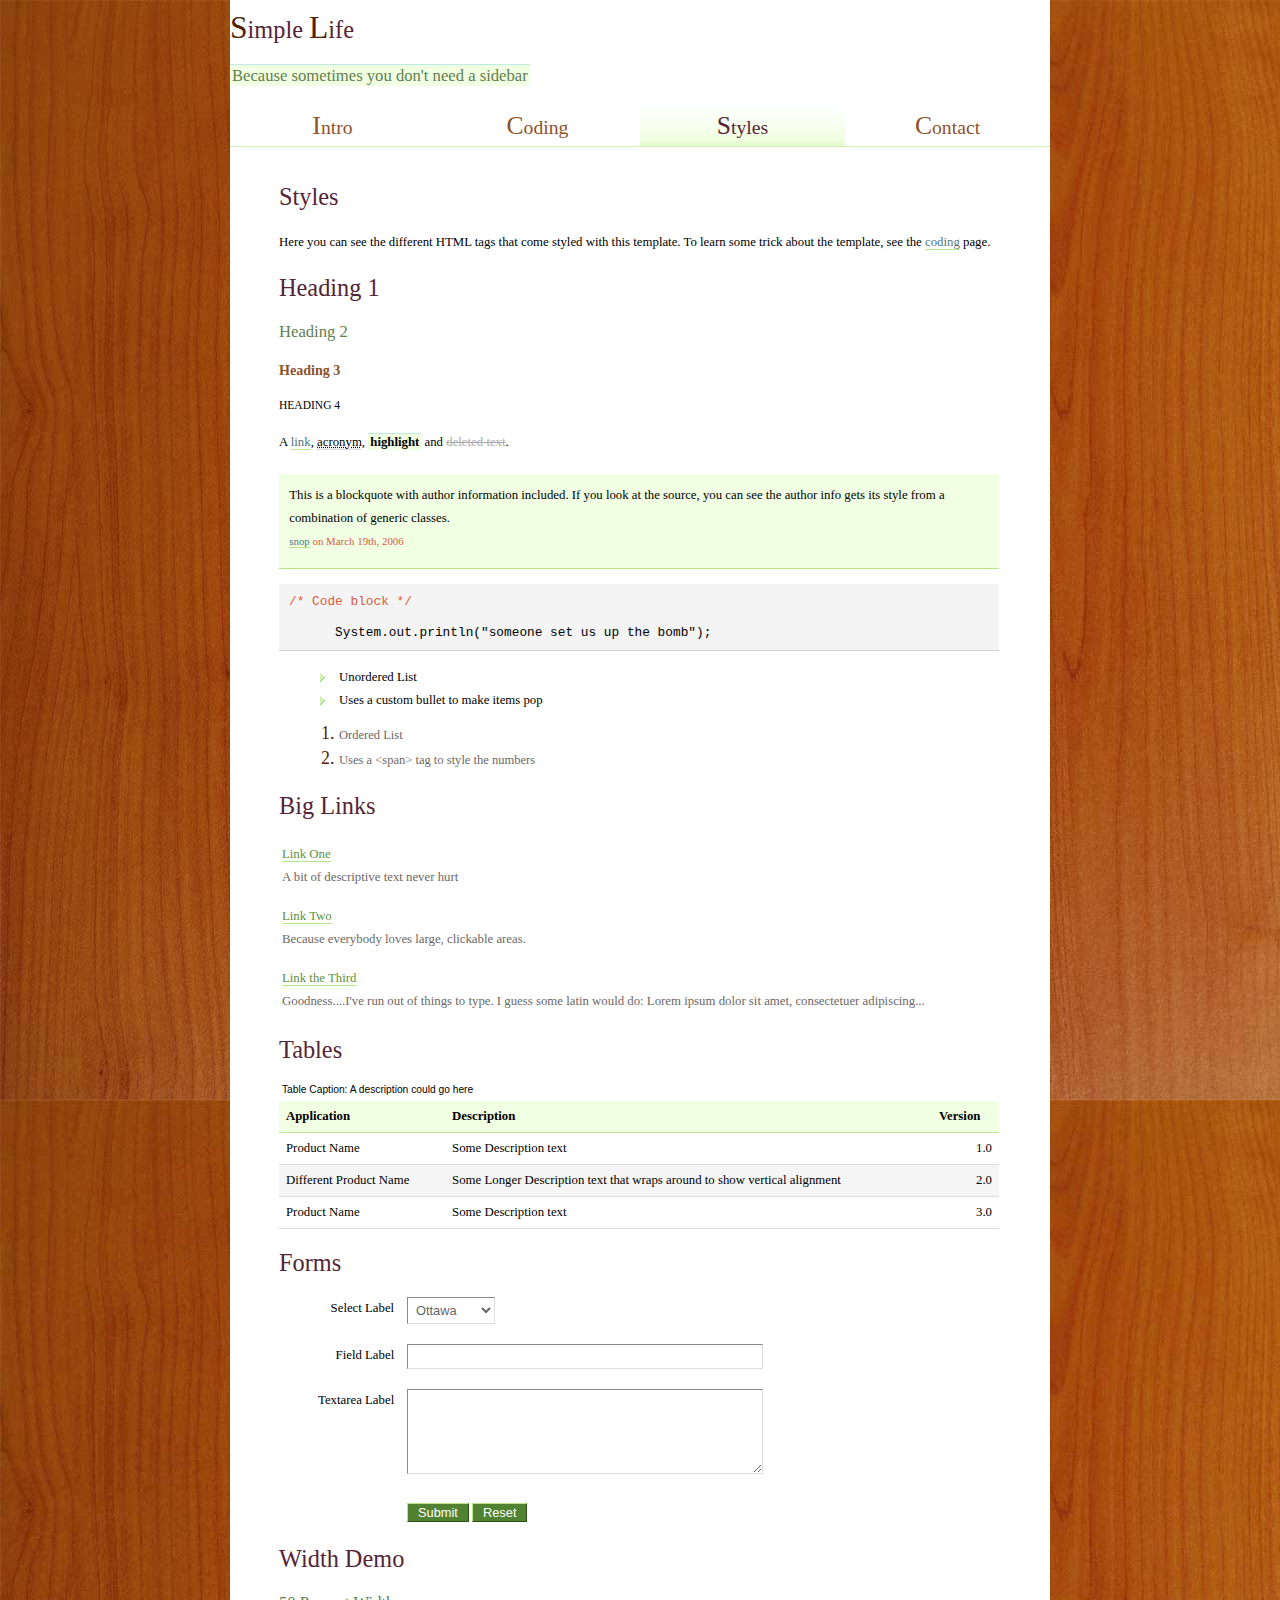
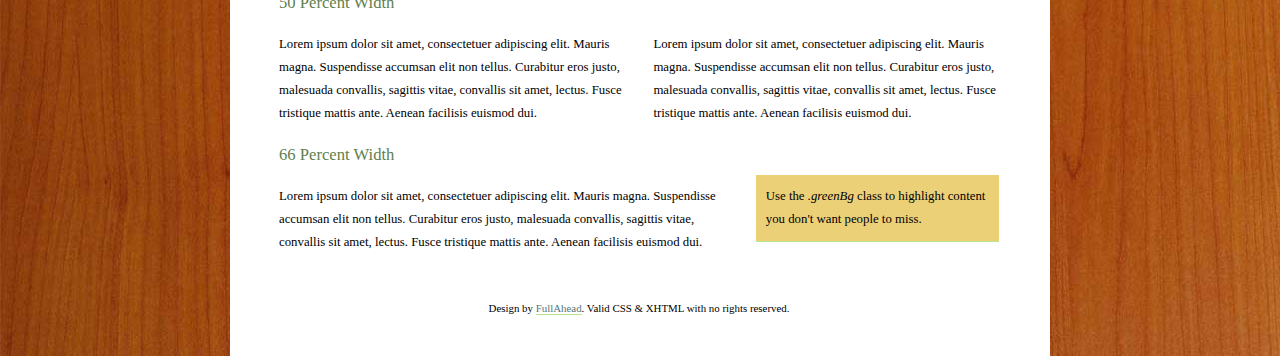
<file: styles.html>
<!DOCTYPE html PUBLIC "-//W3C//DTD XHTML 1.0 Strict//EN" "http://www.w3.org/TR/xhtml1/DTD/xhtml1-strict.dtd">
<html xmlns="http://www.w3.org/1999/xhtml" xml:lang="en" lang="en">
<head>
<title>Simple Life Styles</title>
<meta http-equiv="content-type" content="application/xhtml+xml; charset=UTF-8" />
<link rel="stylesheet" type="text/css" href="css/html.css" media="screen, projection, tv " />
<link rel="stylesheet" type="text/css" href="css/layout.css" media="screen, projection, tv" />
<link rel="stylesheet" type="text/css" href="css/print.css" media="print" />
<!-- Conditional comment to apply opacity fix for IE #content background.
       Invalid CSS, but can be removed without harming Design -->
<!--[if gt IE 5]>
  <link rel="stylesheet" type="text/css" href="css/ie.css" media="screen, projection, tv " />
  <![endif]-->
</head>
<body>
<!-- #wrapper: centers the content and sets the width -->
<div id="wrapper">
  <!-- #content: applies the white, dropshadow background -->
  <div id="content">
    <!-- #header: holds site title and subtitle -->
    <div id="header">
      <h1><span class="big darkBrown">S</span>imple <span class="big darkBrown">L</span>ife</h1>
      <h2><span class="highlight">Because sometimes you don't need a sidebar</span></h2>
    </div>
    <!-- #menu: topbar menu of the site.  Use the helper classes .two, .three, .four and .five to set
                the widths for 2, 3, 4 and 5 item menus. -->
    <ul id="menu" class="four">
      <li><a href="http://www.free-css.com/"><span class="big">I</span>ntro</a></li>
      <li><a href="coding.html"><span class="big">C</span>oding</a></li>
      <li><a href="styles.html" class="here"><span class="big">S</span>tyles</a></li>
      <li><a href="http://www.free-css.com/"><span class="big">C</span>ontact</a></li>
    </ul>
    <!-- #page: holds all page content, as well as footer -->
    <div id="page">
      <h1>Styles</h1>
      <p> Here you can see the different HTML tags that come styled with this template.  To learn some trick about the template, see the <a href="coding.html">coding</a> page. </p>
      <h1>Heading 1</h1>
      <h2>Heading 2</h2>
      <h3>Heading 3</h3>
      <h4>Heading 4</h4>
      <p> A <a href="http://www.free-css.com/">link</a>, <acronym title="this really isn't a very good description">acronym</acronym>, <b class="highlight">highlight</b> and <del>deleted text</del>. </p>
      <blockquote>
        <p> This is a blockquote with author information included.  If you look at the source, you can see the author info gets its style from a combination of generic classes.<span class="block small green"><a href="http://www.free-css.com/">snop</a> on March 19th, 2006</span> </p>
      </blockquote>
      <code><span class="green">/* Code block */</span><br/>
      System.out.println("someone set us up the bomb");</code>
      <ul>
        <li>Unordered List</li>
        <li>Uses a custom bullet to make items pop</li>
      </ul>
      <ol>
        <li><span>Ordered List</span></li>
        <li><span>Uses a &lt;span&gt; tag to style the numbers</span></li>
      </ol>
      <h1>Big Links</h1>
      <ul class="bigLinks">
        <li> <a href="http://www.free-css.com/"> <span class="title">Link One</span> <span class="desc">A bit of descriptive text never hurt</span> </a> </li>
        <li> <a href="http://www.free-css.com/"> <span class="title">Link Two</span> <span class="desc">Because everybody loves large, clickable areas.</span> </a> </li>
        <li> <a href="http://www.free-css.com/"> <span class="title">Link the Third</span> <span class="desc">Goodness....I've run out of things to type.  I guess some latin would do: Lorem ipsum dolor sit amet, consectetuer adipiscing...</span> </a> </li>
      </ul>
      <h1>Tables</h1>
      <table>
        <caption>
        Table Caption: A description could go here
        </caption>
        <thead>
          <tr>
            <th class="width30">Application</th>
            <th>Description</th>
            <th class="width10 aCenter">Version</th>
          </tr>
        </thead>
        <tbody>
          <tr>
            <td>Product Name</td>
            <td>Some Description text</td>
            <td class="alignRight">1.0</td>
          </tr>
          <tr class="dark">
            <td>Different Product Name</td>
            <td>Some Longer Description text that wraps around to show vertical alignment</td>
            <td class="alignRight">2.0</td>
          </tr>
          <tr>
            <td>Product Name</td>
            <td>Some Description text</td>
            <td class="alignRight">3.0</td>
          </tr>
        </tbody>
      </table>
      <h1>Forms</h1>
      <form id="dummy" action="#" method="post">
        <p>
          <label>Select Label</label>
          <select name="dummy2">
            <option value="1">Ottawa</option>
            <option value="2">Calgary</option>
            <option value="3">Moosejaw</option>
          </select>
        </p>
        <p>
          <label>Field Label</label>
          <input type="text" name="dummy1" class="width50"/>
        </p>
        <p>
          <label>Textarea Label</label>
          <textarea name="dummy3" rows="5" cols="20" class="width50"></textarea>
        </p>
        <p>
          <label>&nbsp;</label>
          <input type="submit" value="Submit" class="button"/>
          <input type="reset" value="Reset" class="button"/>
        </p>
      </form>
      <a name="widthDemo"></a>
      <h1>Width Demo</h1>
      <h2 class="clear">50 Percent Width</h2>
      <div class="width50 floatLeft">
        <p> Lorem ipsum dolor sit amet, consectetuer adipiscing elit. Mauris magna. Suspendisse accumsan elit non tellus. Curabitur eros justo, malesuada convallis, sagittis vitae, convallis sit amet, lectus. Fusce tristique mattis ante. Aenean facilisis euismod dui. </p>
      </div>
      <div class="width50 floatRight">
        <p> Lorem ipsum dolor sit amet, consectetuer adipiscing elit. Mauris magna. Suspendisse accumsan elit non tellus. Curabitur eros justo, malesuada convallis, sagittis vitae, convallis sit amet, lectus. Fusce tristique mattis ante. Aenean facilisis euismod dui. </p>
      </div>
      <h2 class="clear">66 Percent Width</h2>
      <div class="width66 floatLeft">
        <p> Lorem ipsum dolor sit amet, consectetuer adipiscing elit. Mauris magna. Suspendisse accumsan elit non tellus. Curabitur eros justo, malesuada convallis, sagittis vitae, convallis sit amet, lectus. Fusce tristique mattis ante. Aenean facilisis euismod dui. </p>
      </div>
      <div class="width33 floatRight greenBg">
        <p> Use the <i>.greenBg</i> class to highlight content you don't want people to miss. </p>
      </div>
      <!-- .footer: the site footer text, links and whatever else -->
      <p class="footer clear"> Design by <a href="http://fullahead.org">FullAhead</a>.  Valid CSS &amp; XHTML with no rights reserved. </p>
    </div>
  </div>
</div>
</body>
</html>
</file>
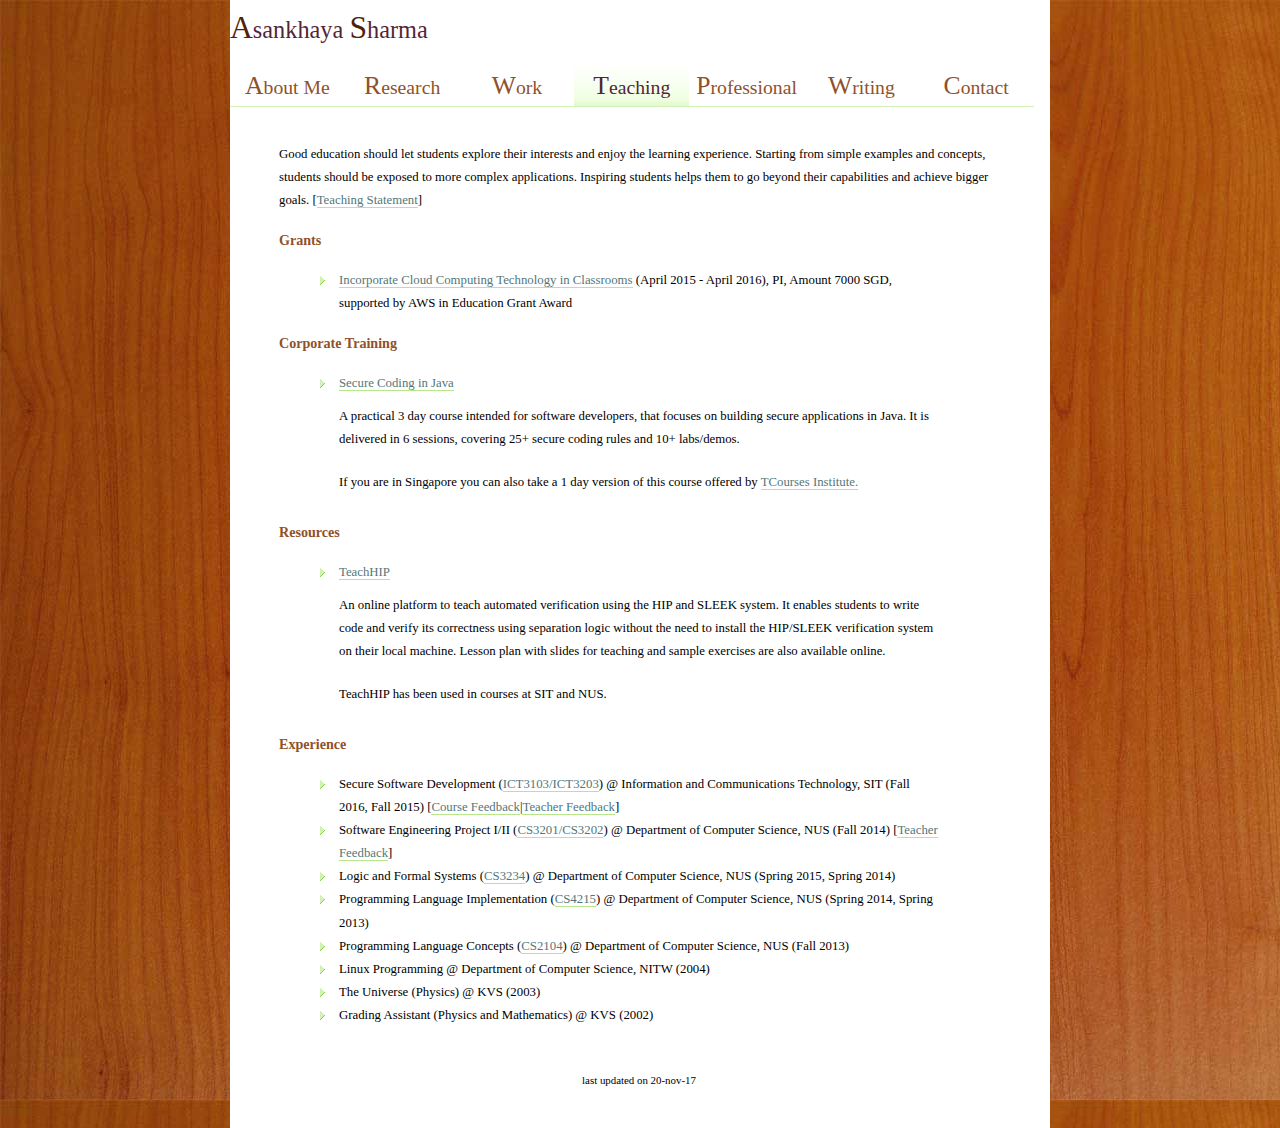
<file: teaching.html>
<!DOCTYPE html PUBLIC "-//W3C//DTD XHTML 1.0 Strict//EN" "http://www.w3.org/TR/xhtml1/DTD/xhtml1-strict.dtd">
<html xmlns="http://www.w3.org/1999/xhtml" xml:lang="en" lang="en">
<head>
<title>Asankhaya Sharma</title>
<meta http-equiv="content-type" content="application/xhtml+xml; charset=UTF-8" />
<link rel="stylesheet" type="text/css" href="css/html.css" media="screen, projection, tv " />
<link rel="stylesheet" type="text/css" href="css/layout.css" media="screen, projection, tv" />
<link rel="stylesheet" type="text/css" href="css/print.css" media="print" />
<script>
  (function(i,s,o,g,r,a,m){i['GoogleAnalyticsObject']=r;i[r]=i[r]||function(){
  (i[r].q=i[r].q||[]).push(arguments)},i[r].l=1*new Date();a=s.createElement(o),
  m=s.getElementsByTagName(o)[0];a.async=1;a.src=g;m.parentNode.insertBefore(a,m)
  })(window,document,'script','//www.google-analytics.com/analytics.js','ga');

  ga('create', 'UA-51929846-3', 'asankhaya.github.io');
  ga('require', 'displayfeatures');  
  ga('send', 'pageview');

</script>
</head>
<body>
<!-- #wrapper: centers the content and sets the width -->
<div id="wrapper">
  <!-- #content: applies the white, dropshadow background -->
  <div id="content">
    <!-- #header: holds site title and subtitle -->
    <div id="header">
      <h1><span class="big darkBrown">A</span>sankhaya <span class="big darkBrown">S</span>harma</h1>
      <!--
      <h2><span class="highlight"><a href="http://www.comp.nus.edu.sg" target="_blank">Department of Computer Science</a>, <a href="http://www.nus.edu.sg" target="_blank">National University of Singapore</a></span></h2>
      -->
    </div>
    <!-- #menu: topbar menu of the site.  Use the helper classes .two, .three, .four and .five to set
                the widths for 2, 3, 4 and 5 item menus. -->
    <ul id="menu" class="seven">
	  <li><a href="index.html"><span class="big">A</span>bout Me</a></li>
      <li><a href="research.html"><span class="big">R</span>esearch</a></li>
      <li><a href="work.html"><span class="big">W</span>ork</a></li>
      <li><a href="teaching.html" class="here"><span class="big">T</span>eaching</a></li>
      <li><a href="professional.html"><span class="big">P</span>rofessional</a></li>
	  <li><a href="writing.html"><span class="big">W</span>riting</a></li>
	  <li><a href="contact.html"><span class="big">C</span>ontact</a></li>
    </ul>
    <!-- #page: holds all page content, as well as footer -->
    <div id="page">
	<p>
	Good education should let students explore their interests and enjoy the learning experience.
	Starting from simple examples and concepts, students should be exposed to more complex applications.
	Inspiring students helps them to go beyond their capabilities and achieve bigger goals.
	[<a href="pdf/Teaching_Statement.pdf">Teaching Statement</a>]
	</p>
	<h3>Grants</h3>
	<ul>
        <li><a href="http://aws.amazon.com/grants/" target="_blank" name="AWSGrant">Incorporate Cloud Computing Technology in Classrooms</a> (April 2015 - April 2016), PI, Amount 7000 SGD, supported by AWS in Education Grant Award</li>
      	</ul>

    <h3>Corporate Training</h3>
    <ul>
    	<li><a href="pdf/Secure-Coding-in-Java-Program-Details.pdf">Secure Coding in Java</a>
    	<p>A practical 3 day course intended for software developers, that focuses on building secure applications in Java. It is delivered in 6 sessions, covering 25+ secure coding rules and 10+ labs/demos.</p>
	<p>If you are in Singapore you can also take a 1 day version of this course offered by <a href="https://www.tertiarycourses.com.sg/secure-coding-in-java.html" target="_blank">TCourses Institute.</a></p>
	</li>
    </ul>  	
	<h3>Resources</h3> 
	<ul>
	<li>
	<a name="HIPSLEEK" href="http://loris-5.d2.comp.nus.edu.sg/~project/TeachHIP/" target="_blank">TeachHIP</a>
	<p>
	An online platform to teach automated verification using the HIP and SLEEK system. It enables
	students to write code and verify its correctness using separation logic without the need to install the HIP/SLEEK
	verification system on their local machine. Lesson plan with slides for teaching and sample exercises are also 
	available online.
	</p>
	<p>
		TeachHIP has been used in courses at SIT and NUS.
	</p>
	</li>
	</ul>
    <h3>Experience</h3>  
	<ul>
	<li>
    	Secure Software Development (<a name="SecureDevelopment" href="https://www.singaporetech.edu.sg/undergraduate-programmes/ict-information-security" target="_blank">ICT3103/ICT3203</a>)
    	@ Information and Communications Technology, SIT (Fall 2016, Fall 2015) [<a href="pdf/Module-Feedback-SIT.pdf">Course Feedback</a>|<a href="pdf/Teacher-Feedback-SIT.pdf">Teacher Feedback</a>]
    	</li>
    <li>
    Software Engineering Project I/II (<a name="SEProject" href="https://nusmods.com/modules/CS3201" target="_blank">CS3201/CS3202</a>)
    @ Department of Computer Science, NUS (Fall 2014) [<a href="pdf/Teacher-Feedback-NUS.pdf">Teacher Feedback</a>]
    </li>
	<li>
	Logic and Formal Systems (<a name="LogicFormalSystems" href="http://www.comp.nus.edu.sg/~cs3234/" target="_blank">CS3234</a>)
	@ Department of Computer Science, NUS (Spring 2015, Spring 2014)
	</li>
	<li>
	Programming Language Implementation (<a name="ProgrammingLanguageImplementation" href="http://www.comp.nus.edu.sg/~cs4215/" target="_blank">CS4215</a>)
	@ Department of Computer Science, NUS (Spring 2014, Spring 2013)
	</li>
	<li>
	Programming Language Concepts (<a name="ProgrammingLanguageConcepts" href="http://www.comp.nus.edu.sg/~cs2104/" target="_blank">CS2104</a>)
	@ Department of Computer Science, NUS (Fall 2013)
	</li>
	<li>
	Linux Programming
	@ Department of Computer Science, NITW (2004)
	</li>
	<li>
	The Universe (Physics) 
	@ KVS (2003)
	</li>
	<li>
	Grading Assistant (Physics and Mathematics)
	@ KVS (2002)
	</li>
	</ul>
	<!-- .footer: the site footer text, links and whatever else -->
      <p class="footer"> last updated on 20-nov-17
	  </p>
    </div>
  </div>
</div>
</body>
</html>
</file>
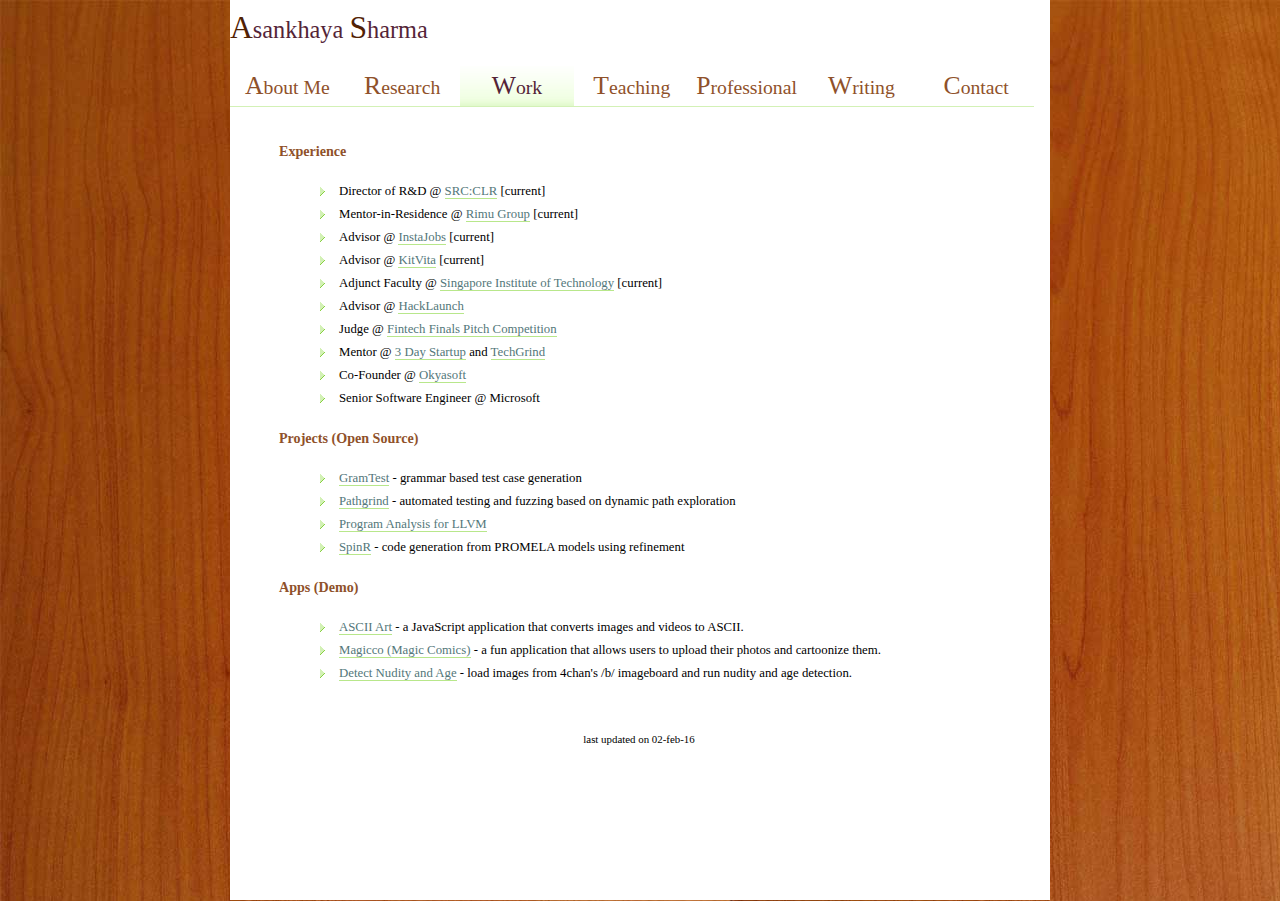
<file: work.html>
<!DOCTYPE html PUBLIC "-//W3C//DTD XHTML 1.0 Strict//EN" "http://www.w3.org/TR/xhtml1/DTD/xhtml1-strict.dtd">
<html xmlns="http://www.w3.org/1999/xhtml" xml:lang="en" lang="en">
<head>
<title>Asankhaya Sharma</title>
<meta http-equiv="content-type" content="application/xhtml+xml; charset=UTF-8" />
<link rel="stylesheet" type="text/css" href="css/html.css" media="screen, projection, tv " />
<link rel="stylesheet" type="text/css" href="css/layout.css" media="screen, projection, tv" />
<link rel="stylesheet" type="text/css" href="css/print.css" media="print" />
<script>
  (function(i,s,o,g,r,a,m){i['GoogleAnalyticsObject']=r;i[r]=i[r]||function(){
  (i[r].q=i[r].q||[]).push(arguments)},i[r].l=1*new Date();a=s.createElement(o),
  m=s.getElementsByTagName(o)[0];a.async=1;a.src=g;m.parentNode.insertBefore(a,m)
  })(window,document,'script','//www.google-analytics.com/analytics.js','ga');

  ga('create', 'UA-51929846-3', 'asankhaya.github.io');
  ga('require', 'displayfeatures');
  ga('send', 'pageview');

</script>
</head>
<body>
<!-- #wrapper: centers the content and sets the width -->
<div id="wrapper">
  <!-- #content: applies the white, dropshadow background -->
  <div id="content">
    <!-- #header: holds site title and subtitle -->
    <div id="header">
      <h1><span class="big darkBrown">A</span>sankhaya <span class="big darkBrown">S</span>harma</h1>
      <!--
      <h2><span class="highlight"><a href="http://www.comp.nus.edu.sg" target="_blank">Department of Computer Science</a>, <a href="http://www.nus.edu.sg" target="_blank">National University of Singapore</a></span></h2>
      -->
    </div>
    <!-- #menu: topbar menu of the site.  Use the helper classes .two, .three, .four and .five to set
                the widths for 2, 3, 4 and 5 item menus. -->
    <ul id="menu" class="seven">
	  <li><a href="index.html"><span class="big">A</span>bout Me</a></li>
      <li><a href="research.html"><span class="big">R</span>esearch</a></li>
      <li><a href="work.html" class="here"><span class="big">W</span>ork</a></li>
      <li><a href="teaching.html"><span class="big">T</span>eaching</a></li>
      <li><a href="professional.html"><span class="big">P</span>rofessional</a></li>
	  <li><a href="writing.html"><span class="big">W</span>riting</a></li>
	  <li><a href="contact.html"><span class="big">C</span>ontact</a></li>
    </ul>
    <!-- #page: holds all page content, as well as footer -->
    <div id="page">
	<h3>Experience</h3>
	<ul>
	<li>
	Director of R&D @ <a href="https://srcclr.com/" target="_blank" name="SourceClear">SRC:CLR</a> [current]
	</li>
	<li>
	Mentor-in-Residence @ <a href="http://www.rimugroup.com/" target="_blank" name="RimuGroup">Rimu Group</a> [current]
	</li>
	<li>
	Advisor @ <a href="http://instajobs.io/" target="_blank" name="InstaJobs">InstaJobs</a> [current]
	</li>
	<li>
	Advisor @ <a href="http://kitvita.com/" target="_blank" name="KitVita">KitVita</a> [current]
	</li>
	<li>
	Adjunct Faculty @ <a href="http://www.singaporetech.edu.sg/" target="_blank" name="SIT">Singapore Institute of Technology</a> [current]
	</li>
	<li>
	Advisor @ <a href="https://hacklaunch.com/" target="_blank" name="HackLaunch">HackLaunch</a>
	</li>
	<li>
	Judge @ <a href="http://www.fintechfinals.com/competition/" target="_blank" name="FF">Fintech Finals Pitch Competition</a>
	</li>
	<li>
	Mentor @ <a href="http://singapore.3daystartup.org/" target="_blank" name="3DS">3 Day Startup</a>
        and <a href="http://www.techgrind.asia/" target="_blank" name="TG">TechGrind</a>
	</li>
	<li>
	Co-Founder @ <a href="http://okyasoft.com/" target="_blank">Okyasoft</a>
	</li>
	<li>
	Senior Software Engineer @ Microsoft
	</li>
	</ul>
	<h3>Projects (Open Source)</h3>
	<ul>
		<!--<li><a href="http://aggrin.com" target="_blank">
		Aggrin</a> [current]</li>-->
		<li><a href="https://github.com/codelion/gramtest" target="_blank">GramTest</a> - grammar based test case generation</li>
        	<li><a href="https://github.com/codelion/pathgrind" target="_blank">
		Pathgrind</a> - automated testing and fuzzing based on dynamic path exploration</li>
		<li><a href="https://github.com/codelion/pa.llvm" target="_blank">
		Program Analysis for LLVM</a></li>
		<li><a href="https://github.com/codelion/SpinR" target="_blank">
		SpinR</a> - code generation from PROMELA models using refinement</li>
		<!--<li><a href="http://msdn.microsoft.com/en-us/library/ff649664.aspx" target="_blank">
		FeedStore - Microsoft IT Pub/Sub System for Data Integration</a></li>
		<li><a href="http://web.archive.org/web/20140719033208/http://www.microsoft.com/casestudies/Microsoft-SQL-Server-2008-R2/Microsoft-Information-Technology-Group-MSIT/Hosting-90-Terabytes-by-Using-SQL-Server-2008-R2-Parallel-Data-Warehouse/4000008667" target="_blank">
		ICE 4.0</a></li>
		<li><a href="http://asankhaya.tripod.com/cgi-bin/test.html" target="_blank">
		NITW-SUN Smart Card Project
		</a>
		<li>
		ONGC Ku Band Link Utilization Analysis System [<a href="pdf/KuBandLinkAnalysisSystem.pdf">pdf</a>]</li>
		-->
      	</ul>
	 <h3>Apps (Demo)</h3>
	 <ul>
	 	<li><a href="https://asciiart.firebaseapp.com/" target="_blank">ASCII Art</a>
	 	- a JavaScript application that converts images and videos to ASCII. 
	 	</li>
	 	<li><a href="https://magicco.firebaseapp.com/" target="_blank">Magicco (Magic Comics)</a>
	 	- a fun application that allows users to upload their photos and cartoonize them.
	 	</li>
	 	<li><a href="https://detectdemo.herokuapp.com/" target="_blank">Detect Nudity and Age</a>
	 	- load images from 4chan's /b/ imageboard and run nudity and age detection.
	 	</li>
	 </ul>
	<!-- .footer: the site footer text, links and whatever else -->
      <p class="footer"> last updated on 02-feb-16
	  </p>
    </div>
  </div>
</div>
</body>
</html>
</file>
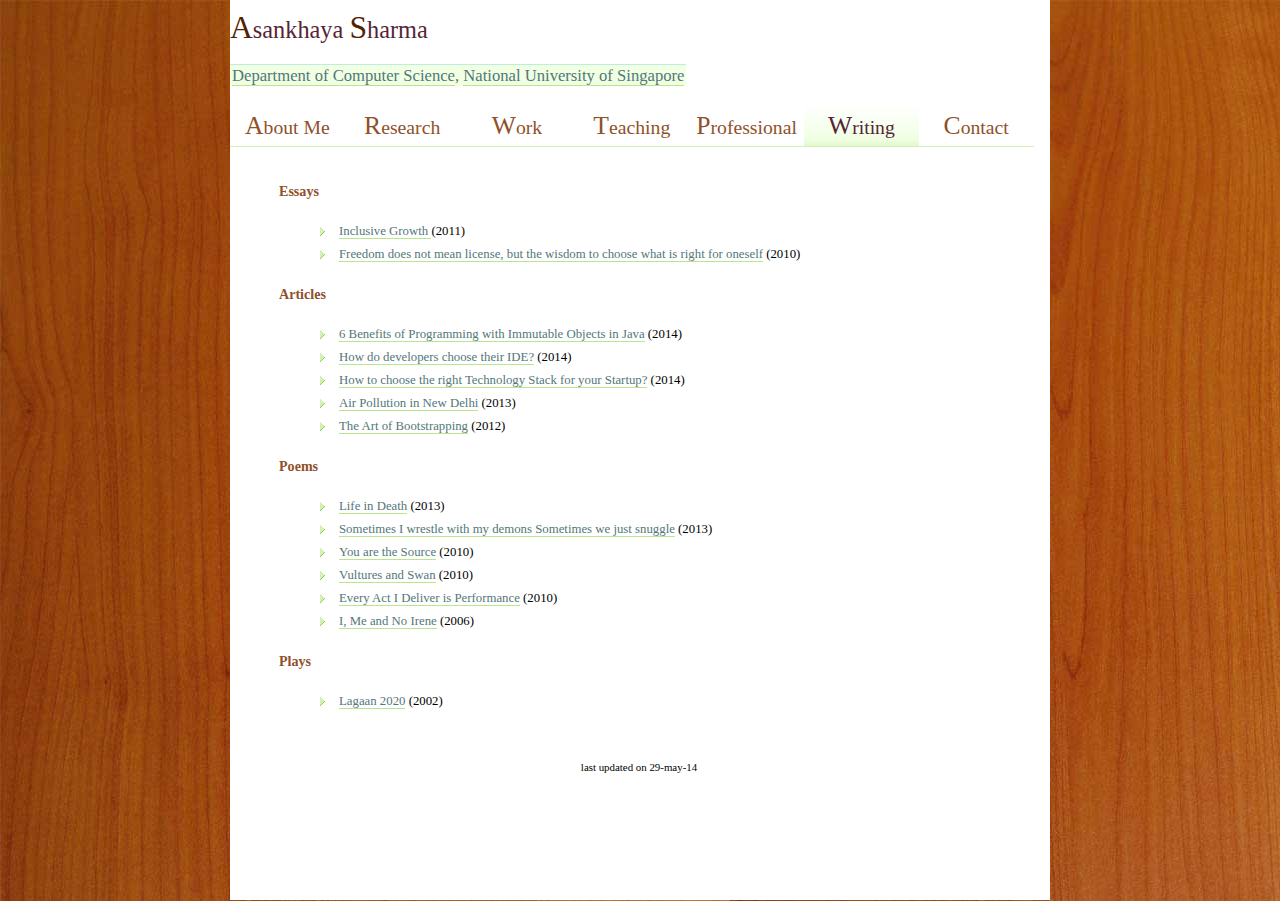
<file: writing.html>
<!DOCTYPE html PUBLIC "-//W3C//DTD XHTML 1.0 Strict//EN" "http://www.w3.org/TR/xhtml1/DTD/xhtml1-strict.dtd">
<html xmlns="http://www.w3.org/1999/xhtml" xml:lang="en" lang="en">
<head>
<title>Asankhaya Sharma</title>
<meta http-equiv="content-type" content="application/xhtml+xml; charset=UTF-8" />
<link rel="stylesheet" type="text/css" href="css/html.css" media="screen, projection, tv " />
<link rel="stylesheet" type="text/css" href="css/layout.css" media="screen, projection, tv" />
<link rel="stylesheet" type="text/css" href="css/print.css" media="print" />
<script>
  (function(i,s,o,g,r,a,m){i['GoogleAnalyticsObject']=r;i[r]=i[r]||function(){
  (i[r].q=i[r].q||[]).push(arguments)},i[r].l=1*new Date();a=s.createElement(o),
  m=s.getElementsByTagName(o)[0];a.async=1;a.src=g;m.parentNode.insertBefore(a,m)
  })(window,document,'script','//www.google-analytics.com/analytics.js','ga');

  ga('create', 'UA-51929846-3', 'asankhaya.github.io');
  ga('send', 'pageview');

</script>
</head>
<body>
<!-- #wrapper: centers the content and sets the width -->
<div id="wrapper">
  <!-- #content: applies the white, dropshadow background -->
  <div id="content">
    <!-- #header: holds site title and subtitle -->
    <div id="header">
      <h1><span class="big darkBrown">A</span>sankhaya <span class="big darkBrown">S</span>harma</h1>
      <h2><span class="highlight"><a href="http://www.comp.nus.edu.sg" target="_blank">Department of Computer Science</a>, <a href="http://www.nus.edu.sg" target="_blank">National University of Singapore</a></span></h2>
    </div>
    <!-- #menu: topbar menu of the site.  Use the helper classes .two, .three, .four and .five to set
                the widths for 2, 3, 4 and 5 item menus. -->
    <ul id="menu" class="seven">
	  <li><a href="index.html"><span class="big">A</span>bout Me</a></li>
      <li><a href="research.html"><span class="big">R</span>esearch</a></li>
      <li><a href="work.html"><span class="big">W</span>ork</a></li>
      <li><a href="teaching.html"><span class="big">T</span>eaching</a></li>
      <li><a href="professional.html"><span class="big">P</span>rofessional</a></li>
	  <li><a href="writing.html" class="here"><span class="big">W</span>riting</a></li>
	  <li><a href="contact.html"><span class="big">C</span>ontact</a></li>
    </ul>
    <!-- #page: holds all page content, as well as footer -->
    <div id="page">
	<h3>Essays</h3>
	  <ul>
	  <li>
	  <a href="http://asankhaya.blogspot.sg/2012/11/inclusive-growth.html" target="_blank">Inclusive Growth
	  </a> (2011)
	  </li>
	  <li>
	  <a href="http://asankhaya.blogspot.sg/2011/08/freedom-for-youth.html" target="_blank">
	  Freedom does not mean license, but the wisdom to choose what is right for oneself</a> (2010)	 
	  </a>
	  </li>
	  </ul>
	<h3>Articles</h3>
	<ul>
	<li>
	<a name="Immutable" href="https://www.linkedin.com/today/post/article/20140528113353-16837833-6-benefits-of-programming-with-immutable-objects-in-java" target="_blank">
	6 Benefits of Programming with Immutable Objects in Java</a> (2014)
	</li>
	<li>
	<a name="IDE" href="https://www.linkedin.com/today/post/article/20140522113335-16837833-how-do-developers-choose-their-ide" target="_blank">
	How do developers choose their IDE?</a> (2014)
	</li>
	<li>
	<a name="TechnologyStack" href="http://www.linkedin.com/today/post/article/20140404155507-16837833-how-to-choose-the-right-technology-stack-for-your-startup" target="_blank">
	How to choose the right Technology Stack for your Startup?</a> (2014)
	</li>
	<li>
	<a name="AirPollutioninNewDelhi" href="http://asankhaya.blogspot.sg/2013/06/air-pollution-in-new-delhi.html" target="_blank">
	Air Pollution in New Delhi</a> (2013)
	</li>
	<li><a href="http://blog.nus.edu.sg/digital2012/2012/03/13/the-art-of-bootstrapping/" target="_blank">
	The Art of Bootstrapping</a> (2012)
	</li>
	</ul>
	<h3>Poems</h3>
	<ul>
	<li><a name="LifeinDeath" href="http://asankhaya.blogspot.sg/2013/12/life-in-death.html" target="_blank">
	Life in Death</a> (2013)
	</li>
	<li><a name="demons" href="http://asankhaya.blogspot.sg/2013/05/sometimes-i-wrestle-with-my-demons.html" target="_blank">
	Sometimes I wrestle with my demons Sometimes we just snuggle</a> (2013)
	</li>
	<li><a href="http://asankhaya.blogspot.sg/2010/10/you-are-source.html" target="_blank">
	You are the Source</a> (2010)
	</li>
	<li><a href="http://asankhaya.blogspot.sg/2010/10/vultures-and-swan.html" target="_blank">
	Vultures and Swan</a> (2010)
	</li>
	<li><a href="http://asankhaya.blogspot.sg/2010/10/every-act-i-deliver-is-performance.html" target="_blank">
	Every Act I Deliver is Performance</a> (2010)
	</li>
	<li><a href="http://asankhaya.blogspot.sg/2006/11/i-me-and-no-irene.html" target="_blank">I, Me and No Irene</a> (2006)
	</li>
	</ul>
	<h3>Plays</h3>
	<ul>
	<li><a href="http://www.youtube.com/watch?feature=player_detailpage&v=mGDw8snifyU&t=2280" target="_blank">
	Lagaan 2020</a> (2002)
	</li>
	</ul>
	<!-- .footer: the site footer text, links and whatever else -->
      <p class="footer"> last updated on 29-may-14
	  </p>
    </div>
  </div>
</div>
</body>
</html>
</file>
<file: css/html.css>
/**************************************************************
   AUTHOR:  Pat Heard (fullahead.org)
   DATE:    2006.09.12 
   PURPOSE: Styles the html elements
 **************************************************************/

/* Forces horizontal scrollbar on in Mozilla */
html {
  margin-bottom: 1px;
}

html,
body {
  height: 100%;
}

body {
  margin: 0;
  padding: 0;
  text-align: center;

  font: 400 0.8em georgia, serif;
  line-height: 180%;

  background: url(../img/bg/body.jpg) repeat top left;
  /*color: #6D6864;*/
}

h1, h2, h3, h4, h5, h6, p, dl {
  margin: 0;
  padding: 10px 0;
}

h1 {   
  clear: both;
  font: 400 1.9em georgia, serif;
  color: #542437;
  /*color: #532406;*/  
}

h2 {
  clear: both;
  font: 400 1.3em georgia, serif;
  color: #61804E;
}

h3 {
  font: 700 1.1em georgia, serif;
  color: #8F512A;
}

h4 {
  font: 400 0.9em georgia, serif;
  text-transform: uppercase;
}

a {
  text-decoration: none;
  color: #53777A;
  /*color: #5E9040;*/  
  border-bottom: 1px solid #B8E78B;
}


a:visited {
  background-color: #F1FFE3;
}

a:hover {
  color: #3C5D29;
  background-color: #F1FFE3;
  border-bottom: 1px solid #4A6E35;
}


ol {  
  margin: 10px 30px;
  padding: 0 30px;

  font-size: 1.4em;
  color: #532406;
  background-color: #FFF;
}

ol span {
  font-size: 0.7em;
  color: #6D6864;
}

ul {
  margin: 10px 30px;
  padding: 0 30px 0 5px;
  list-style: none;
}

ul li {
  padding-left: 25px;
  background: url(../img/bg/bullet.gif) no-repeat;
  background-position: 0 3px;
}

acronym {
  cursor: help;
  border-bottom: 1px solid #DDD;
}

blockquote {
  margin: 10px 0;
  background-color: #F1FFE3;
  border-bottom: 1px solid #B8E78B;
}

blockquote p {
  margin: 0.4em 0.8em;
}

del {
  color: #AAA;
}

code {
  margin: 15px 0;
  padding: 10px;
  display: block;
  overflow: auto;
  
  font: 400 1em courier, monospace;
  line-height: 120%;
  white-space: pre;
  
  background: #F4F4F4;
  border-bottom: 1px solid #D3D3D3;
}



/**************************************************************
   Tables
 **************************************************************/

table {
  width: 100%;
  margin-bottom: 10px;  
  
  font-size: 1em;
  border-collapse: collapse;
}

table caption {
  margin-top: 10px;
  padding: 0 0 0.5em 3px;

  font: 400 0.8em georgia, sans-serif;
  text-align: left;  
}

table th,
table td {
  text-align: left;
  vertical-align: top;
  padding: 4px 7px !important;
  padding: 6px 10px;
}


thead th {
  background-color: #F1FFE3;
  border-bottom: 1px solid #B8E78B;
}

tbody tr.dark {
  background-color: #F5F5F5;
}

tbody td {
  border-bottom: 1px solid #DDD;
}

tbody tr:hover {
  background-color: #FBFEDF;
}

/**************************************************************
   Form Elements
 **************************************************************/

label {
  float: left;
  text-align: right;
  width: 9em;
  padding-right: 1em;
  
}


input,
textarea,
select {
  padding: 4px;
  font: 400 1em georgia, sans-serif;
  
  color: #666;
  background: #FFF;
  border-width: 1px;
  border-style: solid;
  border-color: #888 #DDD #DDD #888;  
}


input:focus,
textarea:focus,
select:focus {  
  padding: 3px;
  color: #000;
  background: #F1FFE3;
  border-width: 2px;
}

input.button {
  padding: 1px 10px;

  font: 400 1em georgia, sans-serif;
  cursor: pointer;

  color: #fff;
  background: #508231;
  border-width: 1px;
  border-style: solid;
  border-color: #B8E78B #2D5018 #2D5018 #B8E78B;
}

.required {
  cursor: help;
  border-bottom: 1px solid #CCC;
}



/**************************************************************
   Images
 **************************************************************/

img.floatRight {
  margin: 5px 0px 10px 15px;  
}

img.floatLeft {
  margin: 5px 15px 10px 0px;
}

a img {  
  border: 4px solid #D5C9C2;
}

a:hover img {  
  border: 4px solid #BAAAA1;
}
</file>
<file: css/layout.css>
/**************************************************************
   AUTHOR:  Pat Heard (fullahead.org)
   DATE:    2006.09.12 
   PURPOSE: Controls the layout of the site and styles
            the menus
 **************************************************************/

img[src*="linkedin"] {
    display: none;
}

/**************************************************************
   #wrapper & #content: wrapper positions and sets the width
   on the content.  The background is then applied to #content.
 **************************************************************/

#wrapper {
  width: 820px;
  height: 100%;
  margin: 0 auto;
  
  text-align: left;
}


#content { 
  float: left;
  width: 820px;
  height: 100%;
  min-height: 100%; 
  background-color:#FFF;
}


#content[id] {
  height: auto;  
  background-color:#FFF;
}




/**************************************************************
   #header: Holds the site title and header-images
 **************************************************************/

#header-{
  padding: 60px 0 2em 49px;  
  background: url(../img/bg/header.jpg) no-repeat top center;  
}

/* Forces IE to set the hasLayout flag and show the header-at the height of its contents \*/
* html #header-{
  height: 1%;
}
/* End hide from IE-mac */


#header-h1,
#header-h2 {
  margin: 0;
  padding: 0;  
  background: none;
}

#header-h1 {
  font-size: 3.5em;
  font-family: georgia;
  letter-spacing: -3px;
  color: #53777A;
  /*color: #6E310B;*/ 
}




/**************************************************************
   #menu: The top level site menu
 **************************************************************/

ul#menu {
  width: 820px;
  margin: 0 auto;  
  padding: 0 !important;
  padding: 0 0 0 10px;  
}

ul#menu li {
  display: inline;
  list-style: none;
  margin: 0;
  padding: 0;
}

ul#menu li a {
  float: left;  
  padding: 15px 0 5px 0;

  font: 400 1.54em georgia, serif;
  text-align: center;
  text-decoration: none;
  
  color: #8F512A;
  /*color: #61804E;*/
  border-bottom: 1px solid #D3F1B6;
}

ul#menu li a:visited {
  background-color: #FFF;
}

ul#menu li a:hover {
  color: #542437;
  /*color: #2E5F0F;*/
  background: url(../img/bg/menu.gif) repeat-x bottom left;
}

ul#menu li a.here {
  color: #542437;
  /*color: #512103;*/
  background: url(../img/bg/menu.gif) repeat-x bottom left;
}

/* helper classes to control width of links in topbar */
ul.two li a {
  width: 50%;
}

ul.three li a {
  width: 33%;
}

ul.four li a {
  width: 25%;
}

ul.five li a {
  width: 20%;
}

ul.six li a {
  width: 16%;
}

ul.seven li a {
  width: 14%;
}

/**************************************************************
   #page: Holds the main page content.
 **************************************************************/

#page {  
  float: left;
  clear: both;   
  width: 720px !important;
  width: 100%;
  
  padding: 2em 49px;  
}




/**************************************************************
   .footer: Site footer
 **************************************************************/

.footer {
  padding-top: 3em;
  font-size: 0.85em;
  text-align: center;
}




/**************************************************************
   .bigLinks: Large, clickable links
 **************************************************************/

ul.bigLinks {
  margin: 10px 0;
  padding: 0;
  list-style: none;
  
}

ul.bigLinks li {
  display: inline;
  margin: 0;
  padding: 0;
  background: none;
}

ul.bigLinks li a,
ul.bigLinks li a:visited {  
  display: block;

  margin: 10px 0;
  padding: 3px;

  text-decoration: none;
  background-color: #FFF;
  border: 0;  
}

ul.bigLinks li a:hover {
  padding-bottom: 2px;
  background-color: #F1FFE3;
  border-bottom: 1px solid #B8E78B;
}

ul.bigLinks li a span.title {
  color: #5E9040;  
  border-bottom: 1px solid #B8E78B;
}

ul.bigLinks li a:hover span.title {
  color: #3C5D29;
  border-bottom: 1px solid #4A6E35;
}

ul.bigLinks li a span.desc {
  display: block;
  color: #6D6864;
}

ul.bigLinks li a:hover span.desc {
  color: #555;
}



/**************************************************************
   Width classes used by the site columns
 **************************************************************/

.width100 {
  width: 100%;
}

.width75 {
  width: 73%;
}

.width66 {
  width: 64%;
}

.width50 {
  width: 48%;
}

.width33 {
  width: 31%;
}

.width25 {
  width: 23%;
}



/**************************************************************
   Alignment classes
 **************************************************************/

.floatLeft {
  float: left;
}

.floatRight {
  float: right;
}

.alignLeft {
  text-align: left;
}

.alignRight {
  text-align: right;
}



/**************************************************************
   Generic display classes
 **************************************************************/

.clear {
  clear: both;
}

.block {
  display: block;
}

.big {
  font-size: 1.3em;  
}

.small {
  font-size: 0.85em;  
}

.bold {
  font-weight: bold;
}

.italic {
  font-style: italic;
}

.grey {
	color: #53777A;
  /*color: #AAA;*/
}

.green {
	color: #D95B43;
  /*color: #82C048;*/
}

.darkBrown {
  color: #512103;
}


.greenBg {
  padding: 0 10px;
  background-color: #ECD078;
  /*background-color: #F1FFE3;*/
  border-bottom: 1px solid #B8E78B;
}

.highlight {
  padding: 1px 2px;
  background: #F1FFE3;
  /*background: #D9F5EC;*/
  border-top: 1px solid #BDEDDE;
}
</file>
<file: css/print.css>
/**************************************************************
   AUTHOR:  Pat Heard (fullahead.org)
   DATE:    2006.09.12
   PURPOSE: Styles the page for print.  Techniques adopted from
            http://www.alistapart.com/articles/goingtoprint/
 **************************************************************/

body {
  font: 400 12pt verdana, arial, sans-serif;
  color: #000;
  background: #FFF;
}

h1 {
  margin-top: 30px;
  font-size: 18pt;
  border-bottom: 1px solid #999;
}

h2 {
  font-size: 16pt;
}

h3 {
  font-size: 14pt;
}

h4, h5, h6 {
  font-size: 12pt;
}

acronym {
  border: 0;
}

a {
  color: #00F;
}

/* Prints the URL after a link in CSS2 supporting browsers */
a:link:after, 
a:visited:after {
   content: " (" attr(href) ") ";
   font-size: 90%;
}


/* Don't display these elements since they're not useful on paper */
#header,
#menu,
.footer {
  display: none;
}

#content {
  width: auto;
  margin: 0 8%;
  padding: 0;
}
</file>
<file: css/modern.css>
/* Modern CSS for Asankhaya Sharma's Personal Website */
/* Preserving all content while modernizing design */

/* CSS Variables for consistent theming */
:root {
  --primary-color: #2c3e50;
  --secondary-color: #3498db;
  --accent-color: #e74c3c;
  --text-color: #2c3e50;
  --text-secondary: #7f8c8d;
  --background: #ffffff;
  --background-alt: #f8f9fa;
  --border-color: #e1e8ed;
  --shadow: 0 2px 10px rgba(0, 0, 0, 0.1);
  --shadow-hover: 0 4px 20px rgba(0, 0, 0, 0.15);
  --border-radius: 8px;
  --transition: all 0.3s ease;
}

/* Reset and base styles */
* {
  margin: 0;
  padding: 0;
  box-sizing: border-box;
}

html {
  font-size: 16px;
  scroll-behavior: smooth;
}

body {
  font-family: 'Inter', -apple-system, BlinkMacSystemFont, 'Segoe UI', Roboto, sans-serif;
  line-height: 1.6;
  color: var(--text-color);
  background: var(--background);
  font-weight: 400;
}

/* Modern typography */
h1, h2, h3, h4, h5, h6 {
  font-weight: 600;
  line-height: 1.2;
  margin-bottom: 1rem;
  color: var(--primary-color);
}

h1 {
  font-size: 2.5rem;
  font-weight: 700;
}

h2 {
  font-size: 2rem;
  color: var(--secondary-color);
}

h3 {
  font-size: 1.4rem;
  margin-bottom: 1rem;
  margin-top: 1.5rem;
}

h4 {
  font-size: 1.25rem;
}

p {
  margin-bottom: 0.8rem;
  color: var(--text-color);
}

a {
  color: var(--secondary-color);
  text-decoration: none;
  transition: var(--transition);
  border-bottom: 1px solid transparent;
}

a:hover {
  color: var(--accent-color);
  border-bottom-color: var(--accent-color);
}

/* Container and layout */
#wrapper {
  max-width: 1200px;
  margin: 0 auto;
  padding: 0 20px;
}

#content {
  background: var(--background);
  border-radius: var(--border-radius);
  box-shadow: var(--shadow);
  overflow: hidden;
}

/* Modern header */
#header {
  background: linear-gradient(135deg, var(--primary-color) 0%, var(--secondary-color) 100%);
  color: white;
  padding: 2rem 0;
  text-align: center;
  position: relative;
  overflow: hidden;
}

#header::before {
  content: '';
  position: absolute;
  top: 0;
  left: 0;
  right: 0;
  bottom: 0;
  background: url('data:image/svg+xml,<svg xmlns="http://www.w3.org/2000/svg" viewBox="0 0 100 100"><defs><pattern id="grid" width="10" height="10" patternUnits="userSpaceOnUse"><path d="M 10 0 L 0 0 0 10" fill="none" stroke="rgba(255,255,255,0.1)" stroke-width="1"/></pattern></defs><rect width="100" height="100" fill="url(%23grid)"/></svg>');
  opacity: 0.3;
}

#header h1 {
  font-size: 3rem;
  color: white;
  margin: 0;
  position: relative;
  z-index: 1;
}

#header h1 .big {
  font-size: 1.2em;
  font-weight: 700;
  color: #fff;
}

/* File folder tab navigation */
#menu {
  display: flex;
  justify-content: center;
  background: #f7f8fc;
  position: sticky;
  top: 0;
  z-index: 100;
  margin: 0;
  padding: 0.5rem 0 0 0;
  list-style: none;
  border-bottom: 2px solid #e8eaf6;
  gap: 4px;
}

#menu li {
  margin: 0;
  position: relative;
}

#menu li a {
  display: block;
  padding: 0.75rem 1.5rem 1rem 1.5rem;
  font-weight: 500;
  color: #4a5568;
  transition: all 0.3s ease;
  position: relative;
  font-size: 0.9rem;
  letter-spacing: 0.3px;
  border: none;
  background: #f1f3f7;
  border-radius: 8px 8px 0 0;
  box-shadow: 0 2px 4px rgba(0, 0, 0, 0.08);
  margin-bottom: -2px;
  border: 2px solid #e8eaf6;
  border-bottom: none;
}

#menu li a:hover {
  color: #2d3748;
  background: #ffffff;
  transform: translateY(-2px);
  box-shadow: 0 4px 8px rgba(0, 0, 0, 0.12);
}

#menu li a.here {
  color: #1a202c;
  font-weight: 700;
  background: #ffffff;
  border-color: #3498db;
  border-bottom: 3px solid #3498db;
  box-shadow: 0 4px 12px rgba(52, 152, 219, 0.15);
  transform: translateY(-2px);
  z-index: 10;
}

/* Remove all arrows and pseudo-elements */
#menu li a::before,
#menu li a::after {
  display: none;
}

/* Content area */
#page {
  padding: 2rem 2.5rem 1.5rem;
  max-width: none;
}

/* Modern content styling */
.content-section {
  margin-bottom: 2rem;
  padding: 1.5rem;
  background: var(--background);
  border-radius: var(--border-radius);
  box-shadow: var(--shadow);
  transition: var(--transition);
}

.content-section:hover {
  box-shadow: var(--shadow-hover);
  transform: translateY(-2px);
}

/* News section styling */
blockquote {
  background: var(--background-alt);
  border-left: 4px solid var(--secondary-color);
  padding: 1rem;
  margin: 1.5rem 0;
  border-radius: var(--border-radius);
}

/* Modern list styling */
ul {
  list-style: none;
  margin: 0;
  padding: 0;
}

ul li {
  padding: 0.4rem 0;
  border-bottom: 1px solid var(--border-color);
  position: relative;
  padding-left: 1.5rem;
}

ul li:last-child {
  border-bottom: none;
}

ul li::before {
  content: '→';
  position: absolute;
  left: 0;
  top: 0.5rem;
  color: var(--secondary-color);
  font-weight: bold;
  line-height: 1;
}

/* Remove arrows from navigation menu items */
#menu li::before,
#menu li a::before,
#menu li a::after {
  display: none !important;
}

/* Fix arrow positioning for News and Pingbacks sections */
ul.first li,
ul.Pingbacks li {
  padding: 0.75rem 0;
  padding-left: 2rem;
}

ul.first li::before,
ul.Pingbacks li::before {
  top: 0.85rem;
  left: 0.5rem;
  font-size: 0.9rem;
}
  border-bottom: 1px solid var(--border-color);
}

/* Bio section with modern image styling */
.bio-section {
  display: grid;
  grid-template-columns: 280px 1fr;
  gap: 2rem;
  align-items: start;
  width: 100%;
  max-width: 100%;
}

/* Force desktop layout for screens larger than 768px */
@media (min-width: 769px) {
  .bio-section {
    display: grid !important;
    grid-template-columns: 280px 1fr !important;
    gap: 2rem !important;
  }
}


.bio-left {
  display: flex;
  flex-direction: column;
  align-items: stretch;
  width: 100%;
  max-width: 100%;
}

.bio-content {
  width: 100%;
  max-width: 100%;
  overflow-wrap: break-word;
  word-wrap: break-word;
}

.bio-image {
  width: 100%;
  max-width: 100%;
  border-radius: 12px;
  box-shadow: 0 8px 32px rgba(0, 0, 0, 0.12);
  transition: var(--transition);
  margin-bottom: 1rem;
  display: block;
}

.bio-image:hover {
  transform: translateY(-4px);
  box-shadow: 0 12px 40px rgba(0, 0, 0, 0.16);
}

.bio-content p {
  margin-bottom: 1rem;
  line-height: 1.6;
}

/* Career Timeline Styling */
.career-timeline {
  margin-top: 1rem;
  width: 100%;
  max-width: 100%;
  background: var(--background-alt);
  border-radius: var(--border-radius);
  padding: 1rem;
  box-shadow: 0 2px 8px rgba(0, 0, 0, 0.08);
}

.career-timeline h4 {
  font-size: 0.9rem;
  font-weight: 600;
  color: var(--primary-color);
  margin-bottom: 0.8rem;
  text-align: center;
  letter-spacing: 0.3px;
  border-bottom: 2px solid var(--secondary-color);
  padding-bottom: 0.4rem;
}

.timeline-item {
  padding: 0.5rem 0;
  border-bottom: 1px solid #e8eaf6;
  position: relative;
  margin-left: 1rem;
  overflow: hidden;
  word-wrap: break-word;
}

.timeline-item::before {
  content: '';
  position: absolute;
  left: -1rem;
  top: 1rem;
  width: 8px;
  height: 8px;
  border-radius: 50%;
  background: var(--secondary-color);
  border: 2px solid var(--background-alt);
  box-shadow: 0 0 0 2px var(--secondary-color);
}

.timeline-item:last-child {
  border-bottom: none;
}

.timeline-item.current::before {
  background: var(--accent-color);
  box-shadow: 0 0 0 2px var(--accent-color), 0 0 0 4px rgba(231, 76, 60, 0.2);
  width: 10px;
  height: 10px;
}

.timeline-item .year {
  font-size: 0.7rem;
  font-weight: 600;
  color: var(--text-secondary);
  margin-bottom: 0.2rem;
  text-transform: uppercase;
  letter-spacing: 0.5px;
}

.timeline-item.current .year {
  color: var(--accent-color);
  font-weight: 700;
}

.timeline-item .position {
  font-size: 0.8rem;
  font-weight: 600;
  color: var(--text-color);
  margin-bottom: 0.2rem;
  line-height: 1.3;
  word-wrap: break-word;
}

.timeline-item .company {
  font-size: 0.75rem;
  color: var(--text-secondary);
  font-weight: 400;
  line-height: 1.2;
  word-wrap: break-word;
}

/* Footer */
.footer {
  text-align: center;
  padding: 1.5rem;
  color: var(--text-secondary);
  font-size: 0.9rem;
  border-top: 1px solid var(--border-color);
  margin-top: 2rem;
}

/* Mobile navigation */
@media (max-width: 768px) {
  #menu {
    flex-direction: column;
    position: static;
  }
  
  #menu li a {
    padding: 0.75rem 1rem;
    text-align: center;
  }
  
  #header h1 {
    font-size: 2rem;
  }
  
  #page {
    padding: 1.5rem 1rem;
  }
  
  .bio-section {
    display: grid !important;
    grid-template-columns: 1fr !important;
    gap: 1.5rem;
  }
}

/* Responsive design */
@media (max-width: 480px) {
  #wrapper {
    padding: 0 10px;
  }
  
  #header {
    padding: 2rem 0;
  }
  
  #header h1 {
    font-size: 1.75rem;
  }
  
  #page {
    padding: 1.5rem 1rem;
  }
  
  .content-section {
    padding: 1rem;
  }
}

/* Print styles */
@media print {
  #header {
    background: white !important;
    color: black !important;
  }
  
  #menu {
    display: none;
  }
  
  #content {
    box-shadow: none;
  }
  
  .content-section {
    box-shadow: none;
    border: 1px solid #ccc;
  }
}

/* Accessibility improvements */
@media (prefers-reduced-motion: reduce) {
  * {
    animation-duration: 0.01ms !important;
    animation-iteration-count: 1 !important;
    transition-duration: 0.01ms !important;
  }
}

/* Focus styles for keyboard navigation */
a:focus,
button:focus {
  outline: 2px solid var(--secondary-color);
  outline-offset: 2px;
}

/* Additional content styling */
table {
  width: 100%;
  border-collapse: collapse;
  margin: 1.5rem 0;
  box-shadow: var(--shadow);
  border-radius: var(--border-radius);
  overflow: hidden;
}

table th,
table td {
  padding: 1rem;
  text-align: left;
  border-bottom: 1px solid var(--border-color);
}

table th {
  background: var(--background-alt);
  font-weight: 600;
  color: var(--primary-color);
}

table tr:hover {
  background: var(--background-alt);
}

/* Code styling */
code {
  background: var(--background-alt);
  padding: 0.2rem 0.4rem;
  border-radius: 4px;
  font-family: 'SF Mono', Monaco, 'Cascadia Code', 'Roboto Mono', Consolas, 'Courier New', monospace;
  font-size: 0.9em;
}

pre {
  background: var(--background-alt);
  padding: 1.5rem;
  border-radius: var(--border-radius);
  overflow-x: auto;
  margin: 1.5rem 0;
  box-shadow: var(--shadow);
}

pre code {
  background: none;
  padding: 0;
}

/* Enhanced mobile navigation */
@media (max-width: 1024px) {
  #wrapper {
    padding: 0 15px;
  }
  
  #menu {
    flex-wrap: wrap;
    justify-content: center;
    gap: 2px;
  }
  
  #menu li a {
    padding: 0.6rem 1rem 0.8rem 1rem;
    font-size: 0.8rem;
  }
}

/* Improved mobile styles */
@media (max-width: 768px) {
  #header {
    padding: 2rem 1rem;
  }
  
  #menu {
    flex-direction: column;
    position: static;
    background: #f8f9fa;
    border-bottom: none;
    padding: 0.5rem;
    gap: 2px;
  }
  
  #menu li a {
    padding: 0.75rem 1rem;
    text-align: center;
    font-size: 0.9rem;
    border-radius: 6px;
    border: 1px solid #e1e8ed;
    margin-bottom: 0;
  }
  
  #menu li a:hover {
    transform: none;
    box-shadow: 0 2px 4px rgba(0, 0, 0, 0.1);
  }
  
  #menu li a.here {
    transform: none;
    color: #1a202c;
    background: #ffffff;
    border-color: #3498db;
    border-left: 4px solid #3498db;
    box-shadow: 0 2px 8px rgba(52, 152, 219, 0.15);
  }
  
  #header h1 {
    font-size: 2.25rem;
  }
  
  #page {
    padding: 1.5rem 1rem;
  }
  
  .bio-section {
    display: grid !important;
    grid-template-columns: 1fr !important;
    gap: 2rem;
  }
  
  .bio-left {
    width: 100%;
    order: -1;
    align-items: center;
  }
  
  .bio-content {
    width: 100%;
    order: 1;
  }
  
  .bio-image {
    max-width: 280px;
    margin-bottom: 1.5rem;
    align-self: center;
  }
  
  .career-timeline {
    max-width: 100%;
    width: 100%;
    margin-top: 1rem;
  }
  
  .content-section {
    padding: 1rem;
  }
  
  h3 {
    font-size: 1.25rem;
  }
  
  table {
    font-size: 0.9rem;
  }
  
  table th,
  table td {
    padding: 0.75rem 0.5rem;
  }
}

/* Extra small screens */
@media (max-width: 480px) {
  #wrapper {
    padding: 0 10px;
  }
  
  #header {
    padding: 1.5rem 0.5rem;
  }
  
  #header h1 {
    font-size: 1.75rem;
  }
  
  #page {
    padding: 1rem 0.75rem;
  }
  
  .content-section {
    padding: 1rem;
  }
  
  h3 {
    font-size: 1.125rem;
  }
  
  ul li {
    font-size: 0.9rem;
    padding: 0.5rem 0;
  }
  
  table {
    font-size: 0.8rem;
  }
  
  table th,
  table td {
    padding: 0.5rem 0.25rem;
  }
}

/* Hover effects for desktop */
@media (hover: hover) {
  .content-section:hover {
    box-shadow: var(--shadow-hover);
    transform: translateY(-2px);
  }
  
  #menu li a:hover {
    transform: translateY(-1px);
  }
}

/* Dark mode support */
@media (prefers-color-scheme: dark) {
  :root {
    --primary-color: #ecf0f1;
    --secondary-color: #3498db;
    --accent-color: #e74c3c;
    --text-color: #ecf0f1;
    --text-secondary: #bdc3c7;
    --background: #2c3e50;
    --background-alt: #34495e;
    --border-color: #34495e;
  }
  
  #header {
    background: linear-gradient(135deg, #34495e 0%, #2c3e50 100%);
  }
  
  #menu {
    background: var(--background);
  }
}

/* Performance optimizations */
* {
  -webkit-font-smoothing: antialiased;
  -moz-osx-font-smoothing: grayscale;
}

img {
  max-width: 100%;
  height: auto;
}

/* Collapsible list functionality - for hideMaxListItem plugin */
.maxlist-hidden {
  display: none;
}

/* Subtle expand/collapse styling */
.maxlist-more {
  margin: 0.5rem 0;
  text-align: left;
  padding-left: 1.5rem;
}

.maxlist-more a {
  display: inline-flex;
  align-items: center;
  padding: 0.25rem 0.5rem;
  background: none;
  color: var(--text-secondary) !important;
  border: 1px solid var(--border-color);
  border-radius: 4px;
  font-size: 0.8rem;
  font-weight: 400;
  cursor: pointer;
  transition: var(--transition);
  text-decoration: none;
  border-bottom: 1px solid var(--border-color) !important;
  gap: 0.3rem;
}

.maxlist-more a::before {
  content: '+';
  font-size: 0.7rem;
  color: var(--secondary-color);
  font-weight: bold;
  line-height: 1;
}

.maxlist-more a:hover {
  background: var(--background-alt);
  color: var(--secondary-color) !important;
  border-color: var(--secondary-color);
  border-bottom: 1px solid var(--secondary-color) !important;
  transform: none;
  box-shadow: none;
}

.maxlist-more a:focus {
  outline: 1px solid var(--secondary-color);
  outline-offset: 1px;
}



/* Override any conflicting styles for collapsible lists */
ul.first,
ul.Pingbacks {
  position: relative;
}

/* Style different states of the expand button */
.maxlist-more a[href="#"]:not(:hover) {
  opacity: 0.8;
}

/* Utility classes */
.text-center { text-align: center; }
.text-left { text-align: left; }
.text-right { text-align: right; }
.mb-1 { margin-bottom: 0.5rem; }
.mb-2 { margin-bottom: 1rem; }
.mb-3 { margin-bottom: 1.5rem; }
.mt-1 { margin-top: 0.5rem; }
.mt-2 { margin-top: 1rem; }
.mt-3 { margin-top: 1.5rem; }
</file>
<file: css/ie.css>
/**************************************************************
   AUTHOR:  Pat Heard (fullahead.org)
   DATE:    2006.09.12 
   PURPOSE: Fixes IE's major problems
 **************************************************************/

#content {  
  /* takes care of POS IE and it's support for transparent .png */
  background: none;
  filter: progid:DXImageTransform.Microsoft.AlphaImageLoader(src='img/bg/content.png',sizingMethod='scale');
}
</file>
